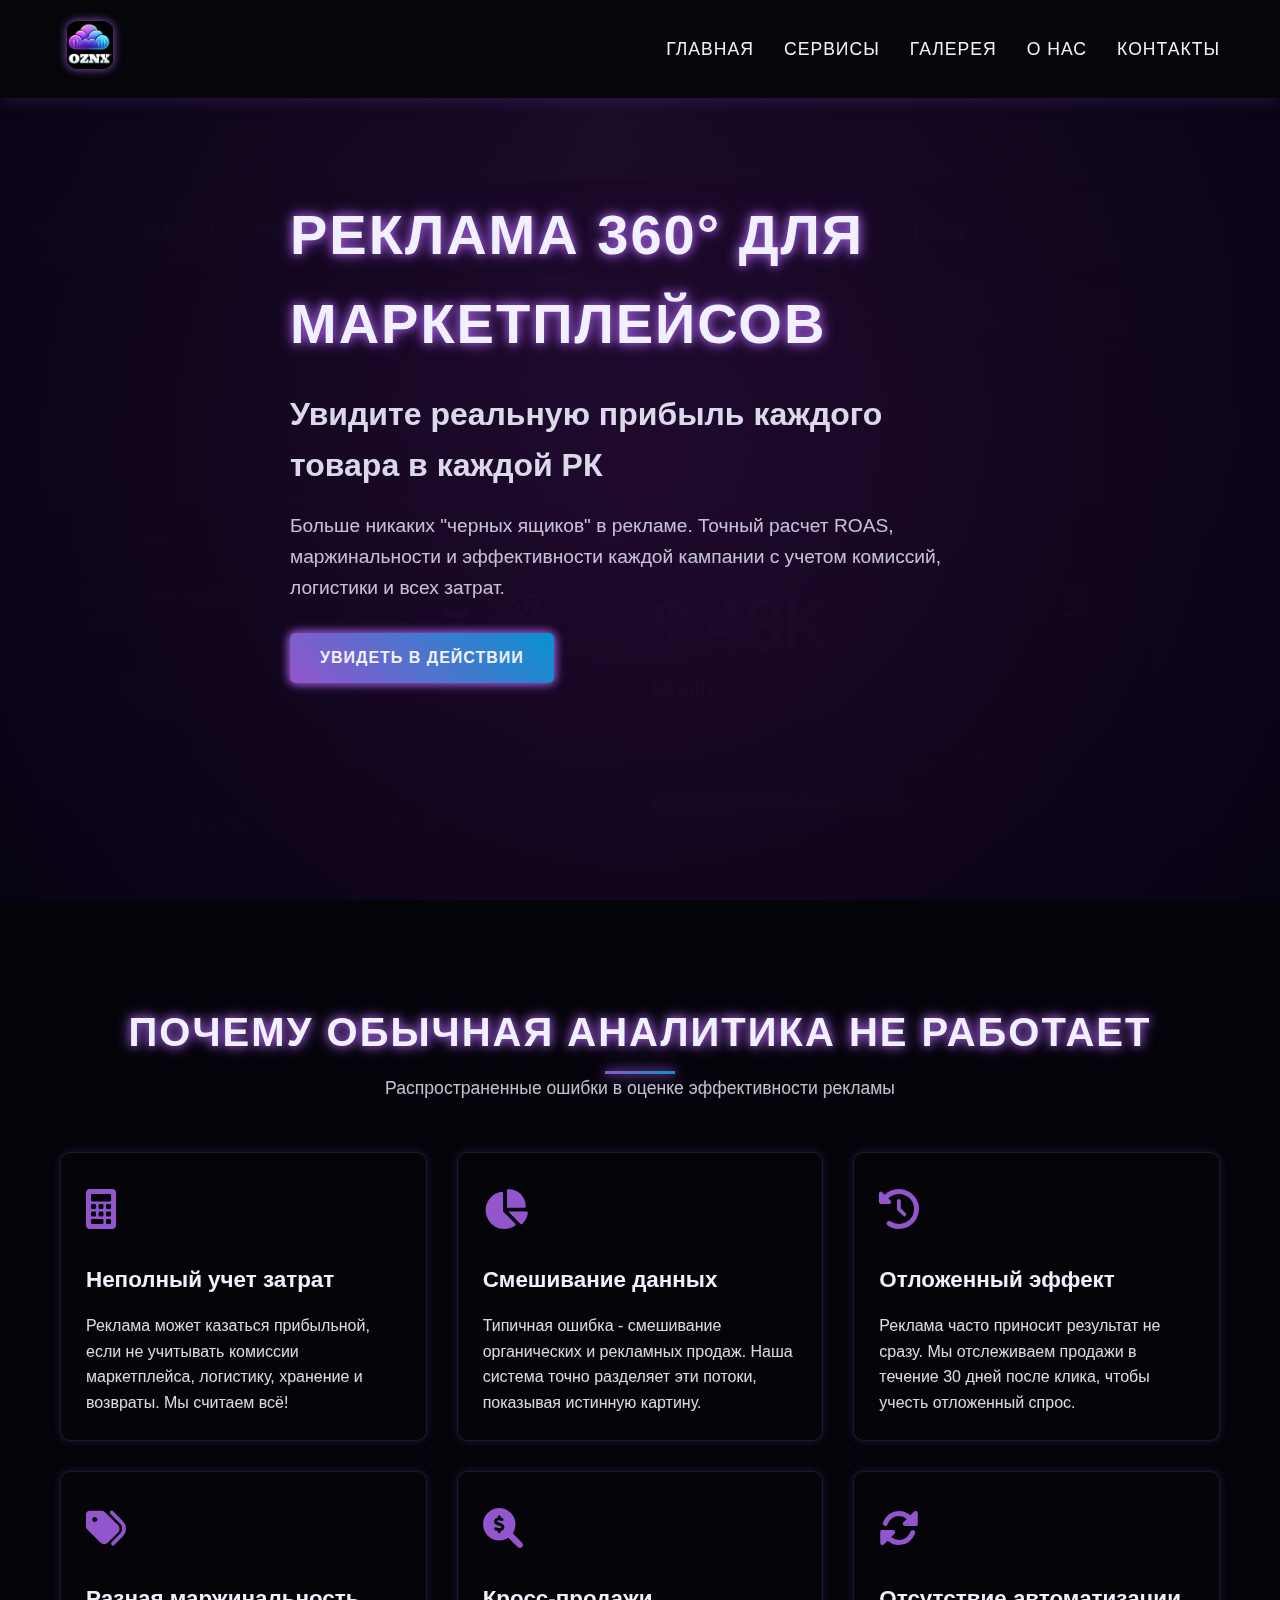
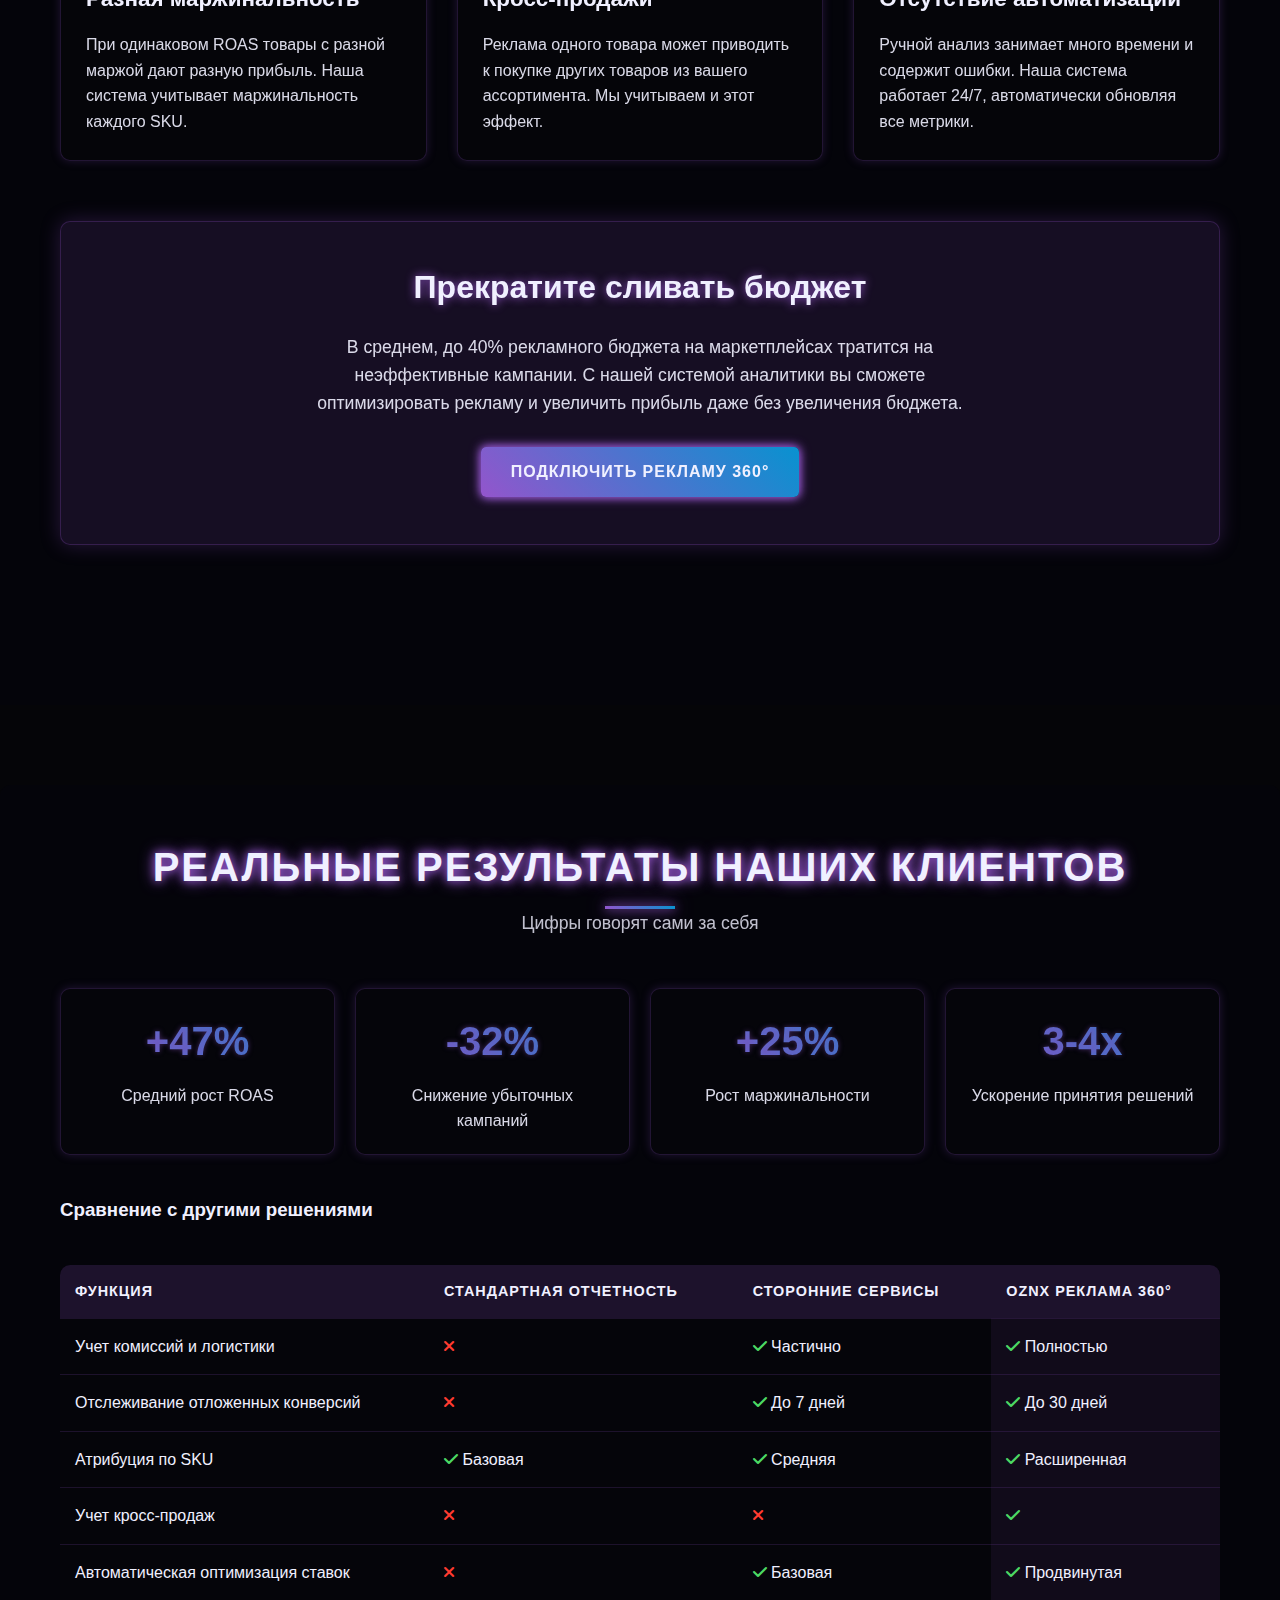
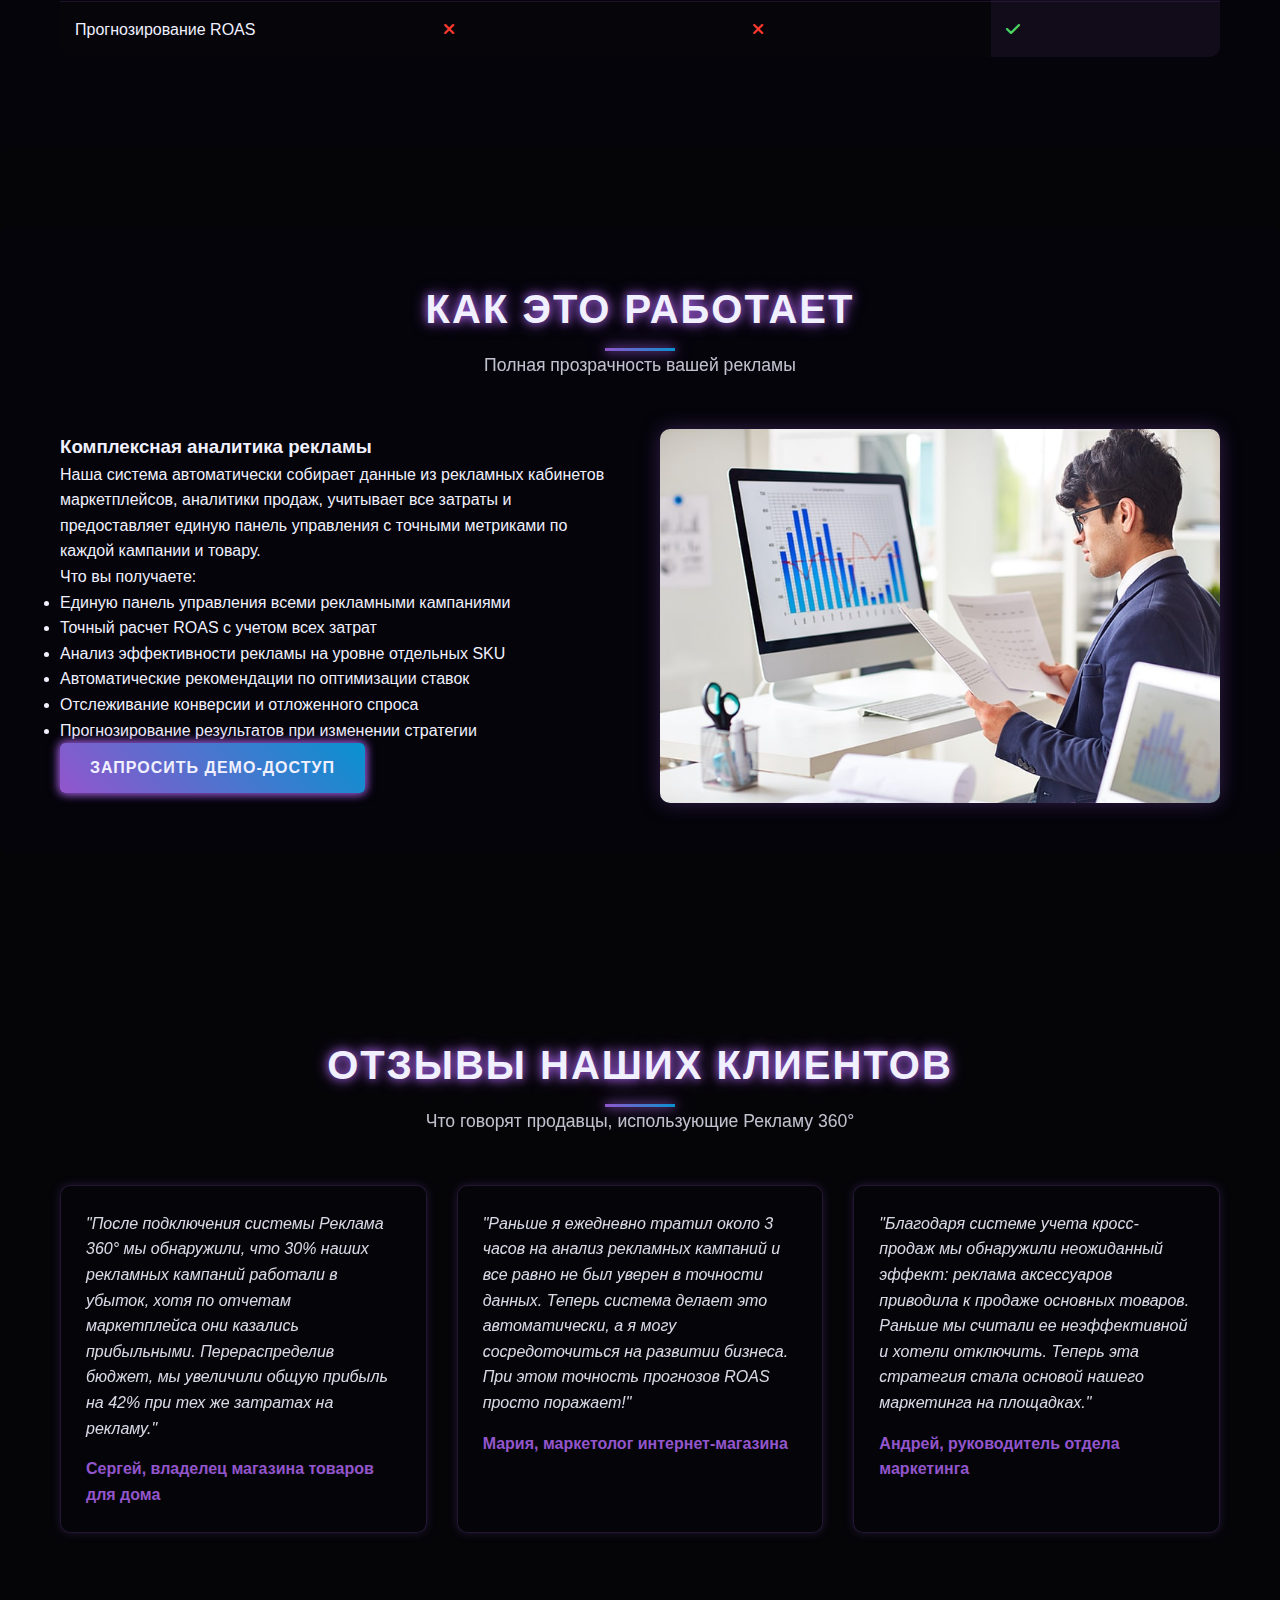
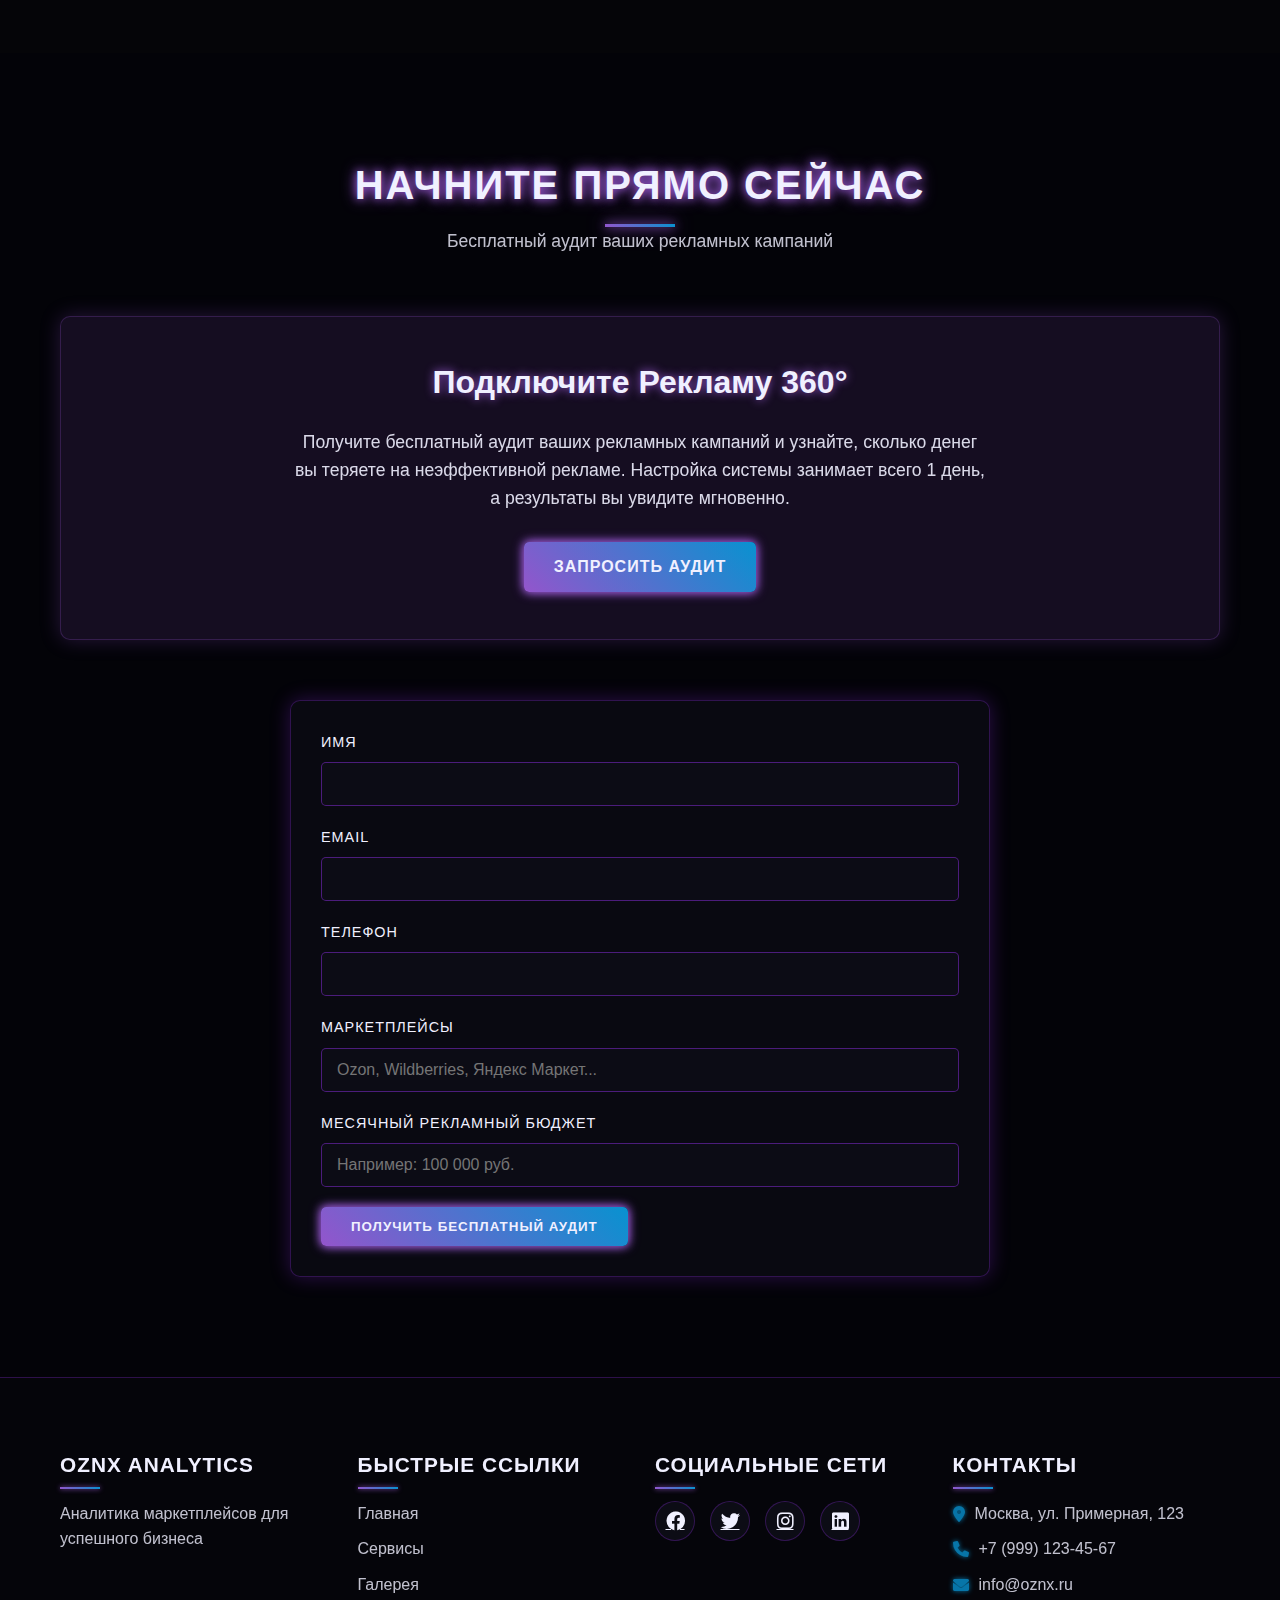
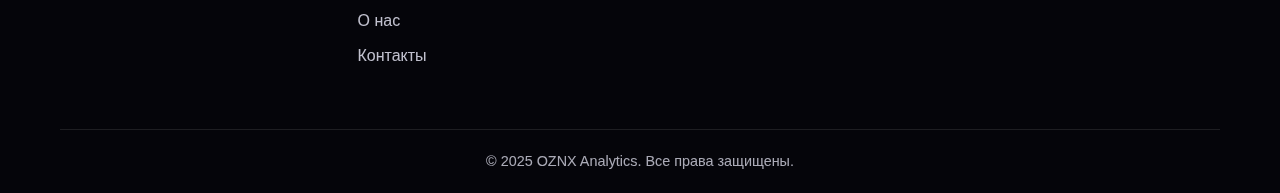
<file: pages/ads_360.html>
<!DOCTYPE html>
<html lang="ru">
<head>
    <meta charset="UTF-8">
    <meta name="viewport" content="width=device-width, initial-scale=1.0">
    <title>OZNX - Реклама 360° для маркетплейсов</title>
    <link rel="stylesheet" href="../styles.css">
    <link rel="stylesheet" href="https://cdnjs.cloudflare.com/ajax/libs/font-awesome/6.0.0-beta3/css/all.min.css">
    <style>
        /* Специфичные стили для страницы рекламы 360° */
        .features-grid {
            display: grid;
            grid-template-columns: repeat(auto-fit, minmax(280px, 1fr));
            gap: 30px;
            margin-top: 50px;
        }
        
        .feature-card {
            background: rgba(5, 5, 10, 0.7);
            border-radius: 10px;
            padding: 25px;
            transition: all 0.3s ease;
            border: 1px solid rgba(125, 71, 179, 0.25);
            box-shadow: 0 0 10px rgba(125, 71, 179, 0.25);
        }
        
        .feature-card:hover {
            transform: translateY(-5px);
            box-shadow: 0 0 15px rgba(125, 71, 179, 0.4);
        }
        
        .feature-icon {
            font-size: 2.5rem;
            margin-bottom: 20px;
            color: var(--neon-purple);
        }
        
        .feature-title {
            font-size: 1.4rem;
            margin-bottom: 15px;
            color: var(--light-text);
        }
        
        .feature-text {
            color: var(--light-text);
            opacity: 0.9;
        }
        
        .demo-section {
            margin-top: 80px;
            background: rgba(5, 5, 10, 0.85);
            padding: 50px 0;
            border-radius: 10px;
        }
        
        .demo-content {
            display: flex;
            align-items: center;
            justify-content: space-between;
            gap: 40px;
            flex-wrap: wrap;
        }
        
        .demo-text {
            flex: 1;
            min-width: 300px;
        }
        
        .demo-image {
            flex: 1;
            min-width: 300px;
            border-radius: 10px;
            overflow: hidden;
            box-shadow: 0 0 20px rgba(125, 71, 179, 0.4);
        }
        
        .demo-image img {
            width: 100%;
            height: auto;
            display: block;
        }
        
        .highlight {
            color: var(--neon-purple);
            font-weight: 600;
        }
        
        .testimonials {
            margin-top: 80px;
        }
        
        .testimonial-card {
            background: rgba(5, 5, 10, 0.7);
            border-radius: 10px;
            padding: 25px;
            margin-bottom: 20px;
            border: 1px solid rgba(125, 71, 179, 0.25);
            box-shadow: 0 0 10px rgba(125, 71, 179, 0.25);
        }
        
        .testimonial-text {
            font-style: italic;
            margin-bottom: 15px;
            color: var(--light-text);
            opacity: 0.9;
        }
        
        .testimonial-author {
            font-weight: 600;
            color: var(--neon-purple);
        }
        
        .cta-box {
            background: rgba(125, 71, 179, 0.15);
            border-radius: 10px;
            padding: 40px;
            margin: 60px 0;
            text-align: center;
            border: 1px solid rgba(125, 71, 179, 0.3);
            box-shadow: 0 0 20px rgba(125, 71, 179, 0.3);
        }
        
        .cta-box h2 {
            margin-bottom: 20px;
            font-size: 2rem;
            color: var(--light-text);
            text-shadow: 0 0 10px var(--neon-purple);
        }
        
        .cta-box p {
            margin-bottom: 30px;
            font-size: 1.1rem;
            color: var(--light-text);
            opacity: 0.9;
            max-width: 700px;
            margin-left: auto;
            margin-right: auto;
        }
        
        .stats-grid {
            display: grid;
            grid-template-columns: repeat(auto-fit, minmax(200px, 1fr));
            gap: 20px;
            margin: 40px 0;
        }
        
        .stat-card {
            background: rgba(5, 5, 10, 0.7);
            border-radius: 10px;
            padding: 20px;
            text-align: center;
            border: 1px solid rgba(125, 71, 179, 0.25);
            box-shadow: 0 0 10px rgba(125, 71, 179, 0.25);
        }
        
        .stat-number {
            font-size: 2.5rem;
            font-weight: 700;
            margin-bottom: 10px;
            background: var(--gradient);
            -webkit-background-clip: text;
            background-clip: text;
            color: transparent;
            text-shadow: 0 0 5px rgba(125, 71, 179, 0.5);
        }
        
        .stat-label {
            color: var(--light-text);
            font-size: 1rem;
            opacity: 0.9;
        }
        
        .comparison-table {
            width: 100%;
            border-collapse: collapse;
            margin: 40px 0;
            background: rgba(5, 5, 10, 0.5);
            border-radius: 10px;
            overflow: hidden;
        }
        
        .comparison-table th,
        .comparison-table td {
            padding: 15px;
            text-align: left;
            border-bottom: 1px solid rgba(125, 71, 179, 0.2);
        }
        
        .comparison-table th {
            background: rgba(125, 71, 179, 0.2);
            color: var(--light-text);
            font-weight: 600;
            text-transform: uppercase;
            font-size: 0.9rem;
            letter-spacing: 1px;
        }
        
        .comparison-table tr:last-child td {
            border-bottom: none;
        }
        
        .yes-icon {
            color: #4CD964;
        }
        
        .no-icon {
            color: #FF3B30;
        }
        
        .platform-column {
            background: rgba(125, 71, 179, 0.1);
        }
    </style>
</head>
<body>
    <!-- Шапка -->
    <header>
        <div class="container">
            <div class="logo">
                <a href="../index.html">
                    <img src="../images/logo.jpg" alt="OZNX Logo">
                </a>
            </div>
            <nav>
                <ul class="menu">
                    <li><a href="../index.html">Главная</a></li>
                    <li><a href="../index.html#services">Сервисы</a></li>
                    <li><a href="../index.html#gallery">Галерея</a></li>
                    <li><a href="../index.html#about">О нас</a></li>
                    <li><a href="../index.html#contact">Контакты</a></li>
                </ul>
            </nav>
            <div class="menu-btn">
                <i class="fas fa-bars"></i>
            </div>
        </div>
    </header>

    <!-- Главный экран -->
    <section class="hero">
        <div class="hero-overlay"></div>
        <div class="container">
            <div class="hero-content">
                <h1>Реклама 360° для маркетплейсов</h1>
                <h2>Увидите реальную прибыль каждого товара в каждой РК</h2>
                <p>Больше никаких "черных ящиков" в рекламе. Точный расчет ROAS, маржинальности и эффективности каждой кампании с учетом комиссий, логистики и всех затрат.</p>
                <a href="#demo" class="btn glow-btn">Увидеть в действии</a>
            </div>
        </div>
    </section>

    <!-- Преимущества -->
    <section class="services">
        <div class="container">
            <div class="section-header">
                <h2>Почему обычная аналитика не работает</h2>
                <p>Распространенные ошибки в оценке эффективности рекламы</p>
            </div>
            
            <div class="features-grid">
                <div class="feature-card">
                    <div class="feature-icon">
                        <i class="fas fa-calculator"></i>
                    </div>
                    <h3 class="feature-title">Неполный учет затрат</h3>
                    <p class="feature-text">Реклама может казаться прибыльной, если не учитывать комиссии маркетплейса, логистику, хранение и возвраты. Мы считаем всё!</p>
                </div>
                
                <div class="feature-card">
                    <div class="feature-icon">
                        <i class="fas fa-chart-pie"></i>
                    </div>
                    <h3 class="feature-title">Смешивание данных</h3>
                    <p class="feature-text">Типичная ошибка - смешивание органических и рекламных продаж. Наша система точно разделяет эти потоки, показывая истинную картину.</p>
                </div>
                
                <div class="feature-card">
                    <div class="feature-icon">
                        <i class="fas fa-history"></i>
                    </div>
                    <h3 class="feature-title">Отложенный эффект</h3>
                    <p class="feature-text">Реклама часто приносит результат не сразу. Мы отслеживаем продажи в течение 30 дней после клика, чтобы учесть отложенный спрос.</p>
                </div>
                
                <div class="feature-card">
                    <div class="feature-icon">
                        <i class="fas fa-tags"></i>
                    </div>
                    <h3 class="feature-title">Разная маржинальность</h3>
                    <p class="feature-text">При одинаковом ROAS товары с разной маржой дают разную прибыль. Наша система учитывает маржинальность каждого SKU.</p>
                </div>
                
                <div class="feature-card">
                    <div class="feature-icon">
                        <i class="fas fa-search-dollar"></i>
                    </div>
                    <h3 class="feature-title">Кросс-продажи</h3>
                    <p class="feature-text">Реклама одного товара может приводить к покупке других товаров из вашего ассортимента. Мы учитываем и этот эффект.</p>
                </div>
                
                <div class="feature-card">
                    <div class="feature-icon">
                        <i class="fas fa-sync-alt"></i>
                    </div>
                    <h3 class="feature-title">Отсутствие автоматизации</h3>
                    <p class="feature-text">Ручной анализ занимает много времени и содержит ошибки. Наша система работает 24/7, автоматически обновляя все метрики.</p>
                </div>
            </div>
            
            <div class="cta-box">
                <h2>Прекратите сливать бюджет</h2>
                <p>В среднем, до 40% рекламного бюджета на маркетплейсах тратится на неэффективные кампании. С нашей системой аналитики вы сможете оптимизировать рекламу и увеличить прибыль даже без увеличения бюджета.</p>
                <a href="#contact" class="btn glow-btn">Подключить Рекламу 360°</a>
            </div>
        </div>
    </section>

    <!-- Результаты -->
    <section class="demo-section">
        <div class="container">
            <div class="section-header">
                <h2>Реальные результаты наших клиентов</h2>
                <p>Цифры говорят сами за себя</p>
            </div>
            
            <div class="stats-grid">
                <div class="stat-card">
                    <div class="stat-number">+47%</div>
                    <div class="stat-label">Средний рост ROAS</div>
                </div>
                
                <div class="stat-card">
                    <div class="stat-number">-32%</div>
                    <div class="stat-label">Снижение убыточных кампаний</div>
                </div>
                
                <div class="stat-card">
                    <div class="stat-number">+25%</div>
                    <div class="stat-label">Рост маржинальности</div>
                </div>
                
                <div class="stat-card">
                    <div class="stat-number">3-4х</div>
                    <div class="stat-label">Ускорение принятия решений</div>
                </div>
            </div>
            
            <div class="comparison-table-container">
                <h3>Сравнение с другими решениями</h3>
                <table class="comparison-table">
                    <thead>
                        <tr>
                            <th>Функция</th>
                            <th>Стандартная отчетность</th>
                            <th>Сторонние сервисы</th>
                            <th class="platform-column">OZNX Реклама 360°</th>
                        </tr>
                    </thead>
                    <tbody>
                        <tr>
                            <td>Учет комиссий и логистики</td>
                            <td><i class="fas fa-times no-icon"></i></td>
                            <td><i class="fas fa-check yes-icon"></i> Частично</td>
                            <td class="platform-column"><i class="fas fa-check yes-icon"></i> Полностью</td>
                        </tr>
                        <tr>
                            <td>Отслеживание отложенных конверсий</td>
                            <td><i class="fas fa-times no-icon"></i></td>
                            <td><i class="fas fa-check yes-icon"></i> До 7 дней</td>
                            <td class="platform-column"><i class="fas fa-check yes-icon"></i> До 30 дней</td>
                        </tr>
                        <tr>
                            <td>Атрибуция по SKU</td>
                            <td><i class="fas fa-check yes-icon"></i> Базовая</td>
                            <td><i class="fas fa-check yes-icon"></i> Средняя</td>
                            <td class="platform-column"><i class="fas fa-check yes-icon"></i> Расширенная</td>
                        </tr>
                        <tr>
                            <td>Учет кросс-продаж</td>
                            <td><i class="fas fa-times no-icon"></i></td>
                            <td><i class="fas fa-times no-icon"></i></td>
                            <td class="platform-column"><i class="fas fa-check yes-icon"></i></td>
                        </tr>
                        <tr>
                            <td>Автоматическая оптимизация ставок</td>
                            <td><i class="fas fa-times no-icon"></i></td>
                            <td><i class="fas fa-check yes-icon"></i> Базовая</td>
                            <td class="platform-column"><i class="fas fa-check yes-icon"></i> Продвинутая</td>
                        </tr>
                        <tr>
                            <td>Прогнозирование ROAS</td>
                            <td><i class="fas fa-times no-icon"></i></td>
                            <td><i class="fas fa-times no-icon"></i></td>
                            <td class="platform-column"><i class="fas fa-check yes-icon"></i></td>
                        </tr>
                    </tbody>
                </table>
            </div>
        </div>
    </section>

    <!-- Демонстрация -->
    <section id="demo" class="demo-section">
        <div class="container">
            <div class="section-header">
                <h2>Как это работает</h2>
                <p>Полная прозрачность вашей рекламы</p>
            </div>
            
            <div class="demo-content">
                <div class="demo-text">
                    <h3>Комплексная аналитика рекламы</h3>
                    <p>Наша система автоматически собирает данные из рекламных кабинетов маркетплейсов, аналитики продаж, учитывает все затраты и предоставляет единую панель управления с точными метриками по каждой кампании и товару.</p>
                    <p>Что вы получаете:</p>
                    <ul>
                        <li>Единую панель управления всеми рекламными кампаниями</li>
                        <li>Точный расчет ROAS с учетом всех затрат</li>
                        <li>Анализ эффективности рекламы на уровне отдельных SKU</li>
                        <li>Автоматические рекомендации по оптимизации ставок</li>
                        <li>Отслеживание конверсии и отложенного спроса</li>
                        <li>Прогнозирование результатов при изменении стратегии</li>
                    </ul>
                    <a href="#" class="btn glow-btn">Запросить демо-доступ</a>
                </div>
                <div class="demo-image">
                    <img src="../images/analytics2.jpg" alt="Демонстрация Рекламы 360°">
                </div>
            </div>
        </div>
    </section>

    <!-- Отзывы клиентов -->
    <section class="testimonials">
        <div class="container">
            <div class="section-header">
                <h2>Отзывы наших клиентов</h2>
                <p>Что говорят продавцы, использующие Рекламу 360°</p>
            </div>
            
            <div class="features-grid">
                <div class="testimonial-card">
                    <p class="testimonial-text">"После подключения системы Реклама 360° мы обнаружили, что 30% наших рекламных кампаний работали в убыток, хотя по отчетам маркетплейса они казались прибыльными. Перераспределив бюджет, мы увеличили общую прибыль на 42% при тех же затратах на рекламу."</p>
                    <p class="testimonial-author">Сергей, владелец магазина товаров для дома</p>
                </div>
                
                <div class="testimonial-card">
                    <p class="testimonial-text">"Раньше я ежедневно тратил около 3 часов на анализ рекламных кампаний и все равно не был уверен в точности данных. Теперь система делает это автоматически, а я могу сосредоточиться на развитии бизнеса. При этом точность прогнозов ROAS просто поражает!"</p>
                    <p class="testimonial-author">Мария, маркетолог интернет-магазина</p>
                </div>
                
                <div class="testimonial-card">
                    <p class="testimonial-text">"Благодаря системе учета кросс-продаж мы обнаружили неожиданный эффект: реклама аксессуаров приводила к продаже основных товаров. Раньше мы считали ее неэффективной и хотели отключить. Теперь эта стратегия стала основой нашего маркетинга на площадках."</p>
                    <p class="testimonial-author">Андрей, руководитель отдела маркетинга</p>
                </div>
            </div>
        </div>
    </section>

    <!-- Призыв к действию -->
    <section id="contact" class="contact">
        <div class="container">
            <div class="section-header">
                <h2>Начните прямо сейчас</h2>
                <p>Бесплатный аудит ваших рекламных кампаний</p>
            </div>
            
            <div class="cta-box">
                <h2>Подключите Рекламу 360°</h2>
                <p>Получите бесплатный аудит ваших рекламных кампаний и узнайте, сколько денег вы теряете на неэффективной рекламе. Настройка системы занимает всего 1 день, а результаты вы увидите мгновенно.</p>
                <a href="#" class="btn glow-btn">Запросить аудит</a>
            </div>
            
            <div class="contact-form neon-form">
                <form>
                    <div class="form-group">
                        <label for="name">Имя</label>
                        <input type="text" id="name" name="name" required>
                    </div>
                    <div class="form-group">
                        <label for="email">Email</label>
                        <input type="email" id="email" name="email" required>
                    </div>
                    <div class="form-group">
                        <label for="phone">Телефон</label>
                        <input type="tel" id="phone" name="phone" required>
                    </div>
                    <div class="form-group">
                        <label for="marketplace">Маркетплейсы</label>
                        <input type="text" id="marketplace" name="marketplace" placeholder="Ozon, Wildberries, Яндекс Маркет..." required>
                    </div>
                    <div class="form-group">
                        <label for="ad_budget">Месячный рекламный бюджет</label>
                        <input type="text" id="ad_budget" name="ad_budget" placeholder="Например: 100 000 руб." required>
                    </div>
                    <button type="submit" class="btn glow-btn">Получить бесплатный аудит</button>
                </form>
            </div>
        </div>
    </section>

    <!-- Футер -->
    <footer>
        <div class="container">
            <div class="footer-content">
                <div class="footer-about">
                    <h3>OZNX Analytics</h3>
                    <p>Аналитика маркетплейсов для успешного бизнеса</p>
                </div>
                <div class="footer-links">
                    <h3>Быстрые ссылки</h3>
                    <ul>
                        <li><a href="../index.html">Главная</a></li>
                        <li><a href="../index.html#services">Сервисы</a></li>
                        <li><a href="../index.html#gallery">Галерея</a></li>
                        <li><a href="../index.html#about">О нас</a></li>
                        <li><a href="../index.html#contact">Контакты</a></li>
                    </ul>
                </div>
                <div class="footer-social">
                    <h3>Социальные сети</h3>
                    <div class="social-icons">
                        <a href="#" class="neon-icon"><i class="fab fa-facebook"></i></a>
                        <a href="#" class="neon-icon"><i class="fab fa-twitter"></i></a>
                        <a href="#" class="neon-icon"><i class="fab fa-instagram"></i></a>
                        <a href="#" class="neon-icon"><i class="fab fa-linkedin"></i></a>
                    </div>
                </div>
                <div class="footer-contact">
                    <h3>Контакты</h3>
                    <p><i class="fas fa-map-marker-alt"></i> Москва, ул. Примерная, 123</p>
                    <p><i class="fas fa-phone"></i> +7 (999) 123-45-67</p>
                    <p><i class="fas fa-envelope"></i> info@oznx.ru</p>
                </div>
            </div>
            <div class="footer-bottom">
                <p>&copy; 2025 OZNX Analytics. Все права защищены.</p>
            </div>
        </div>
    </footer>

    <script src="../script.js"></script>
</body>
</html>
</file>
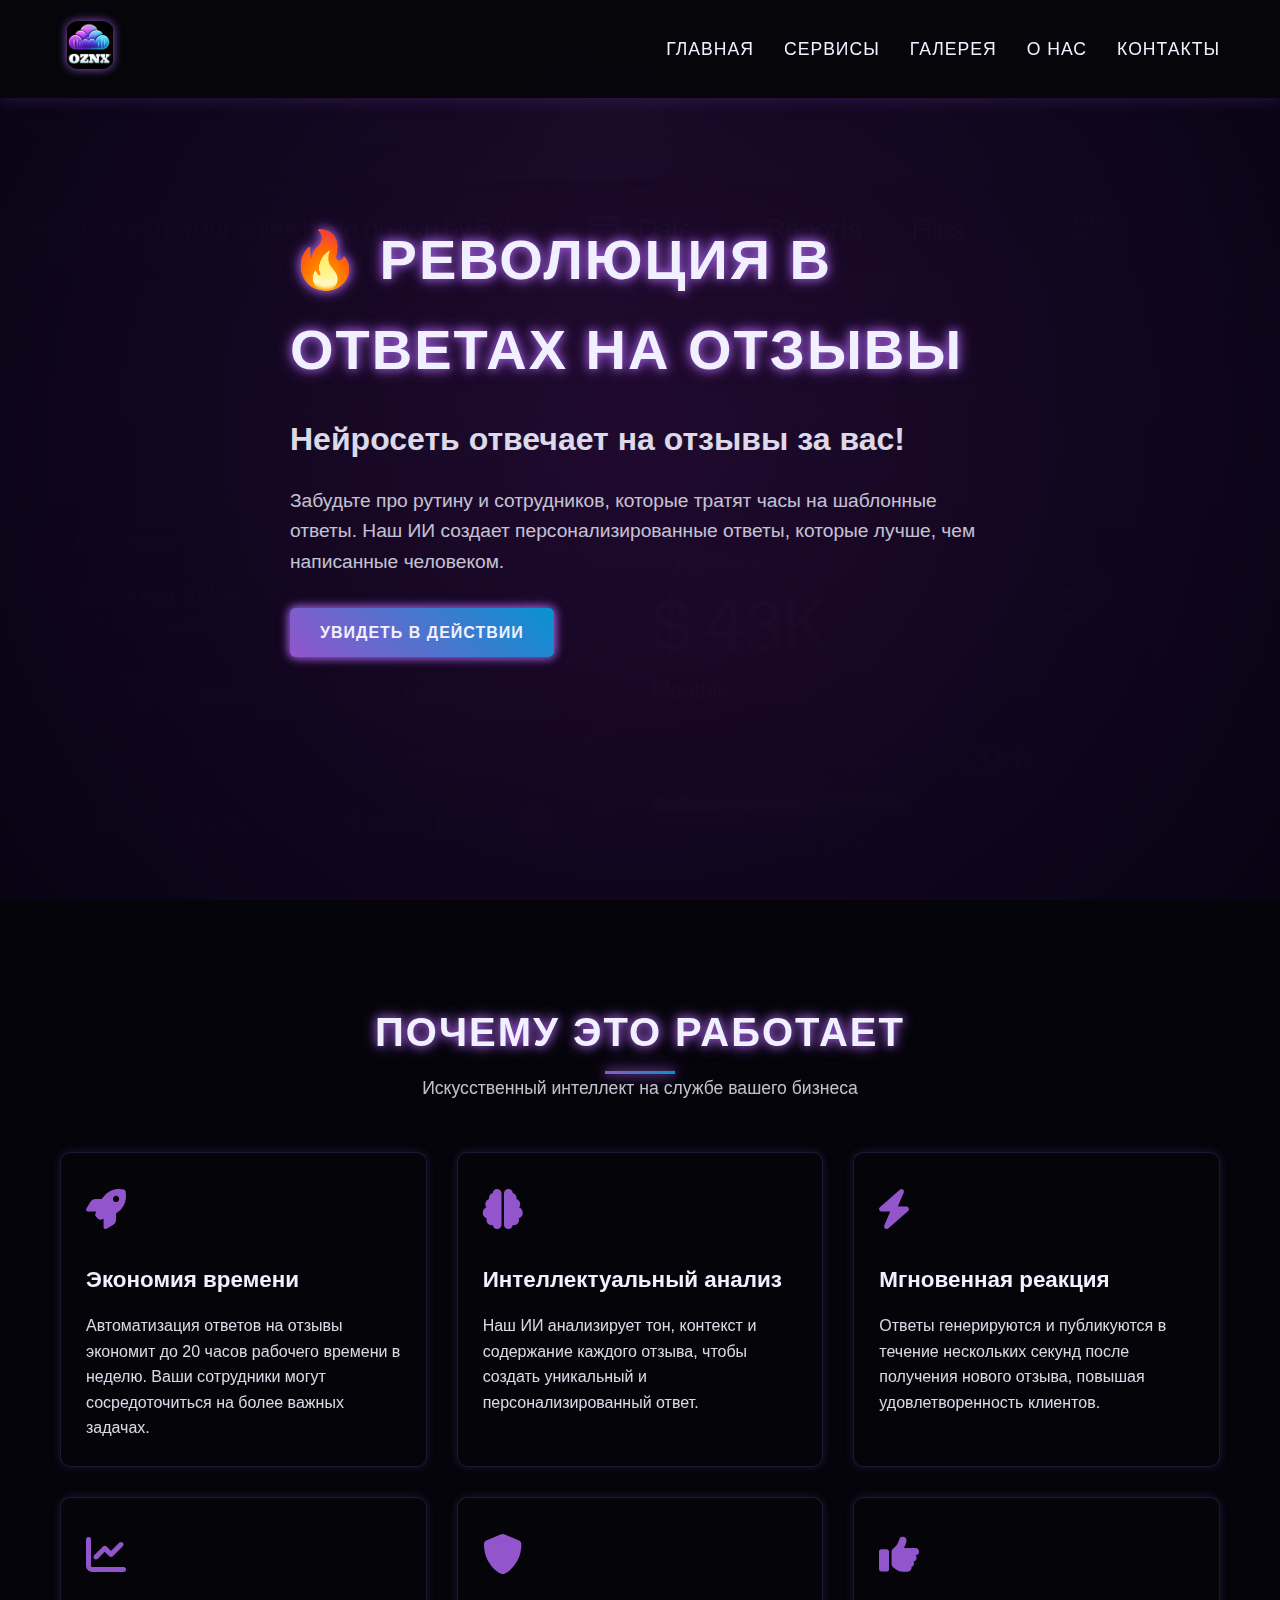
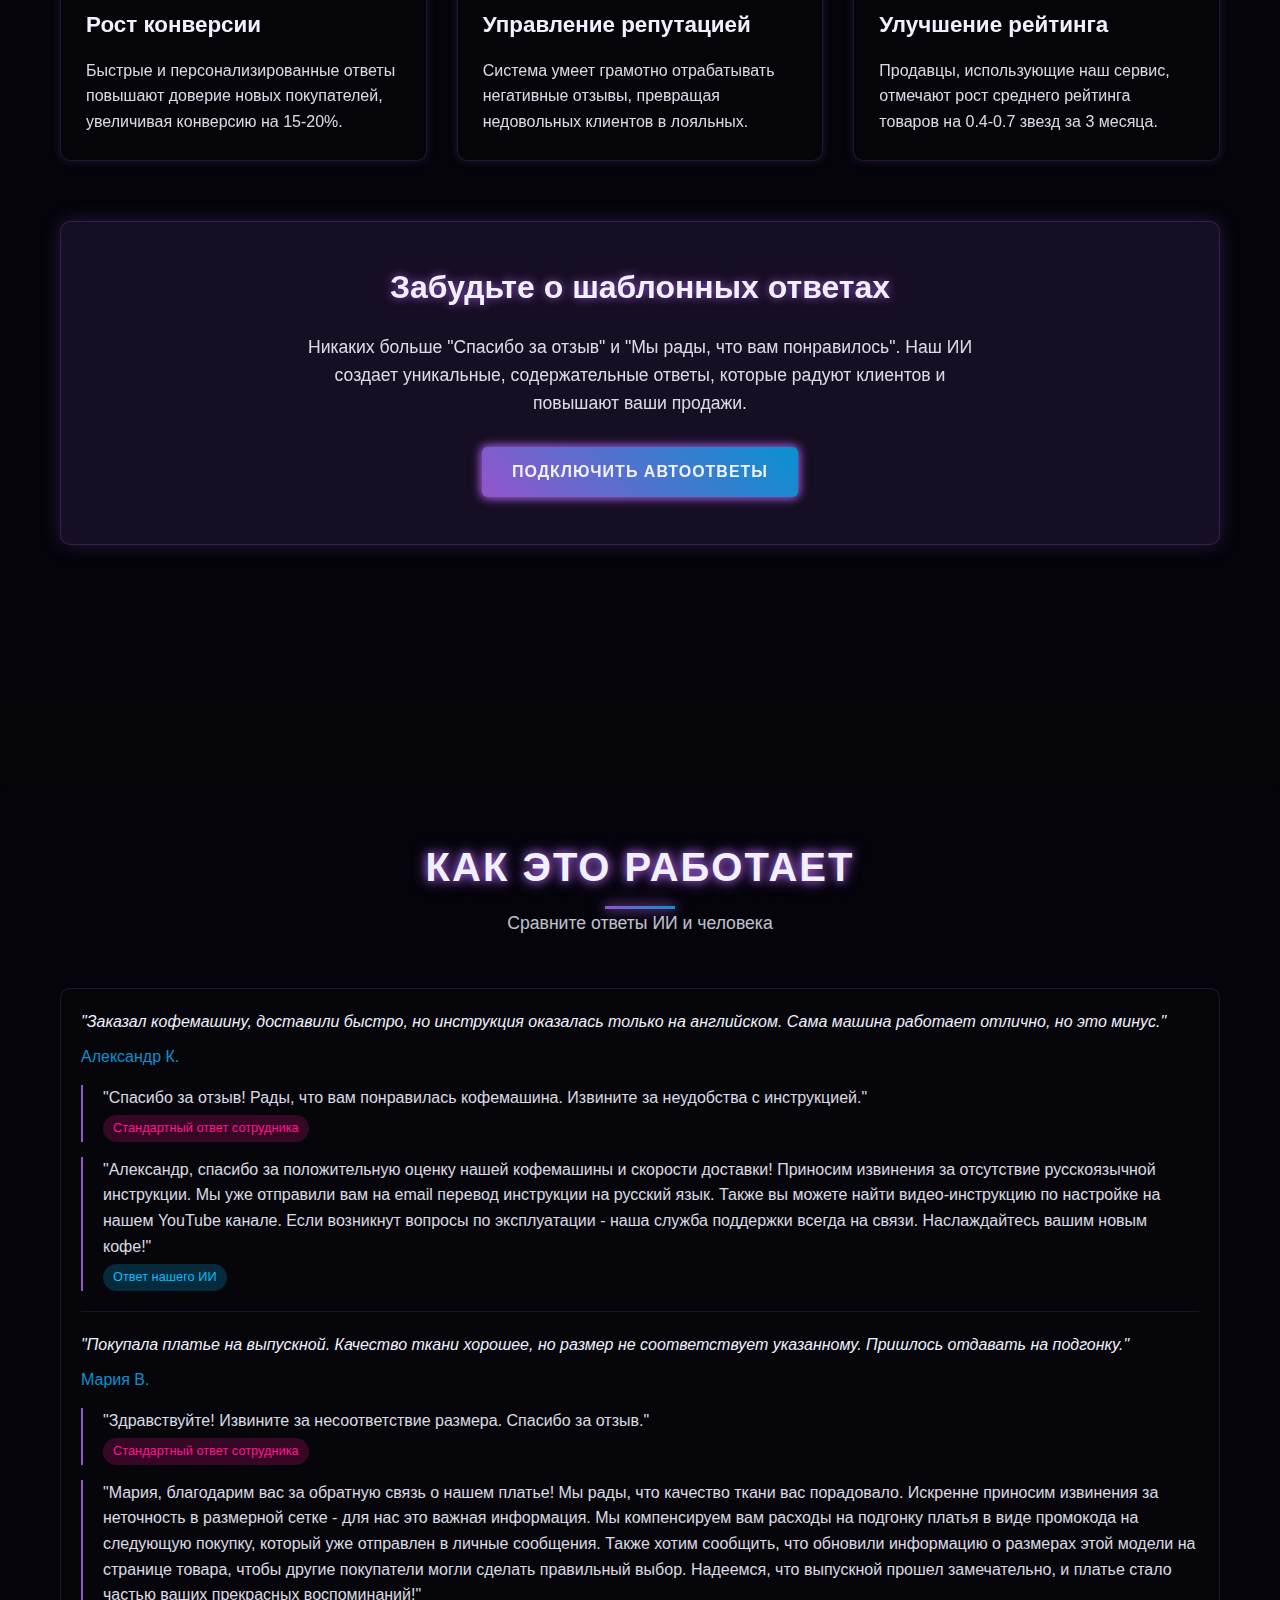
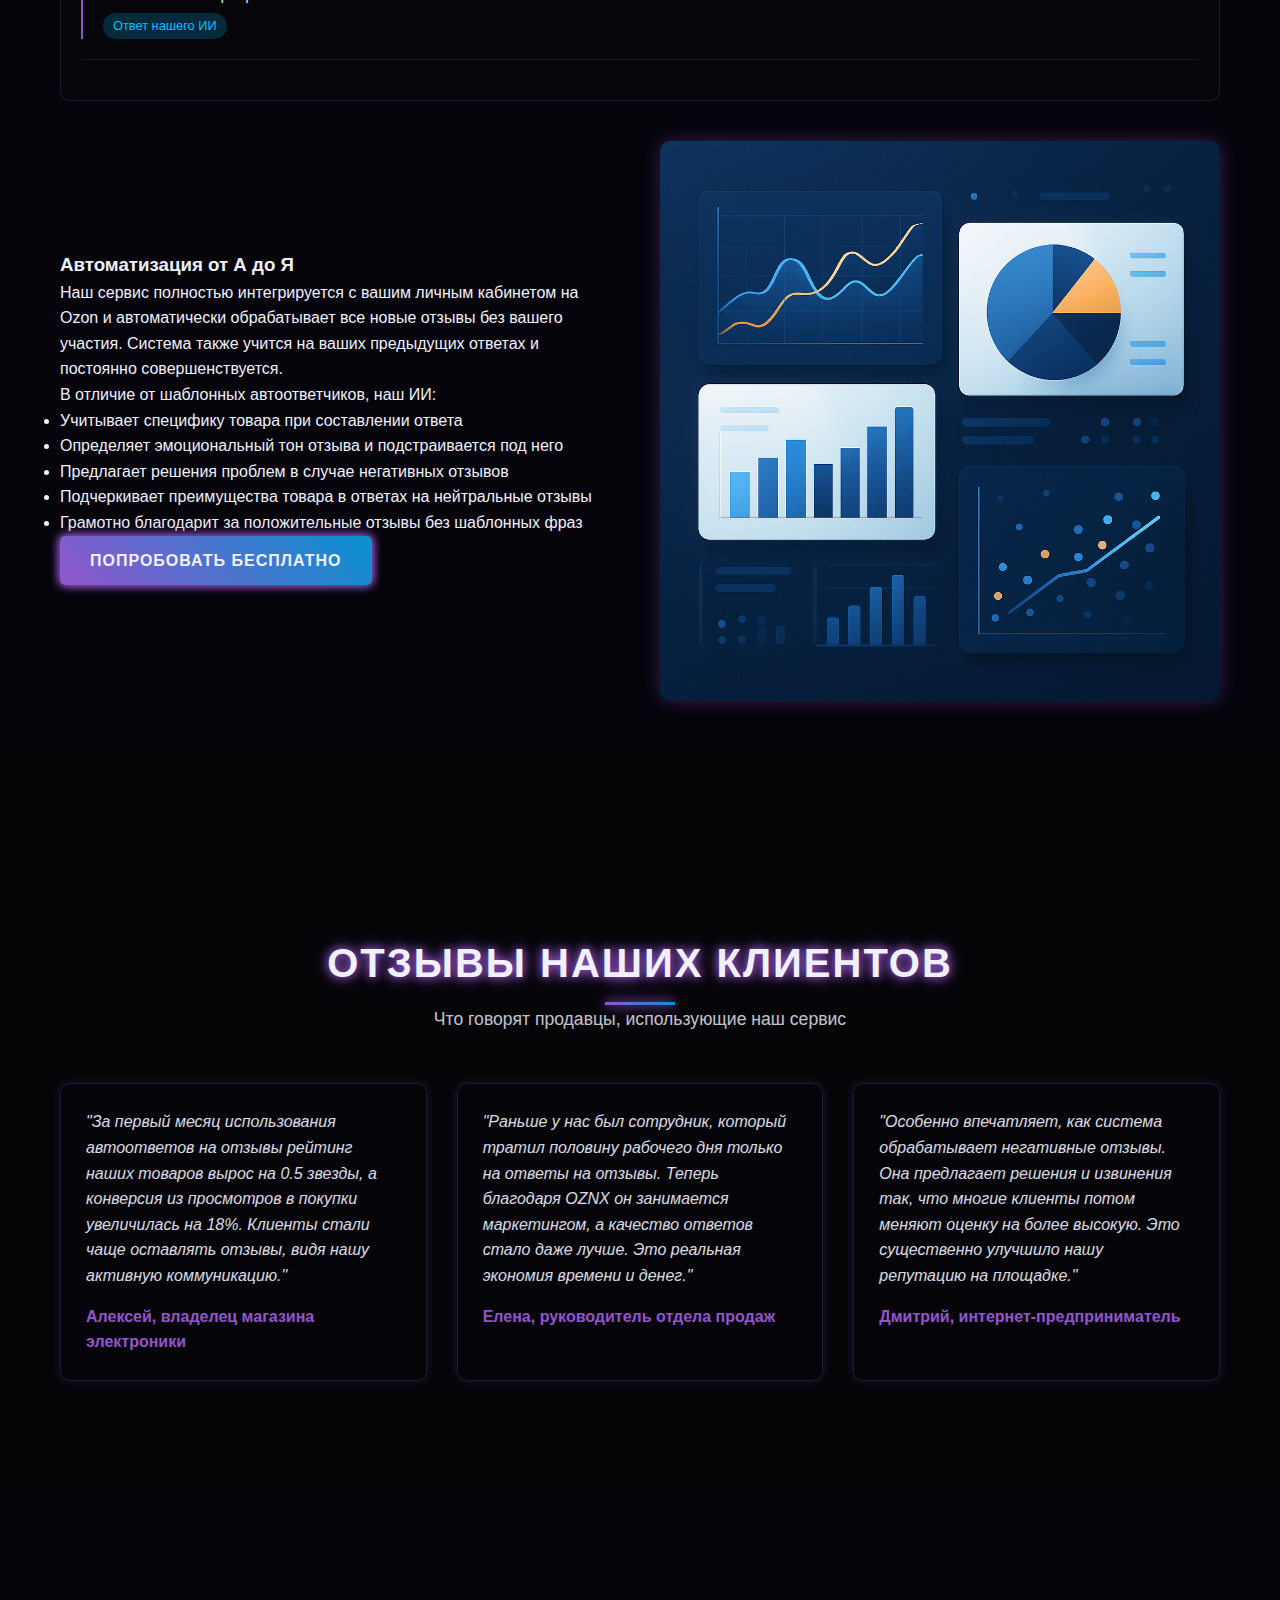
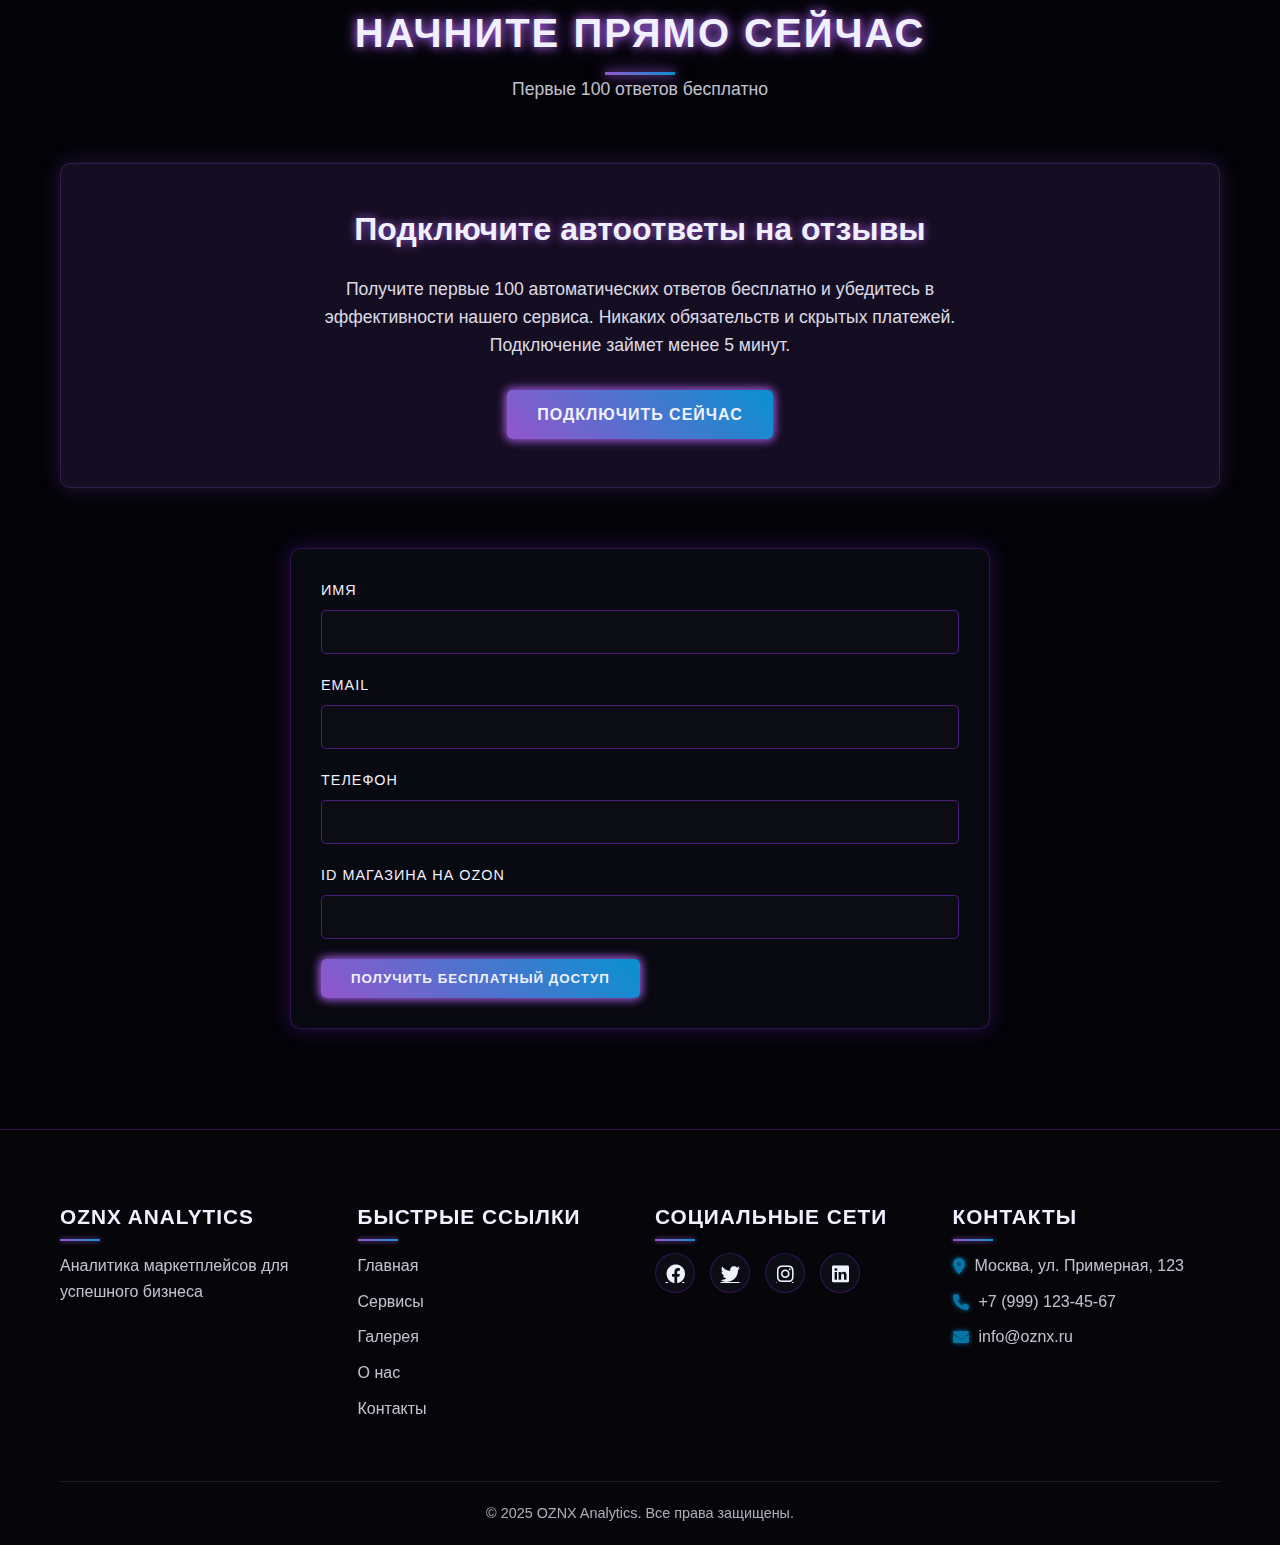
<file: pages/auto_replies.html>
<!DOCTYPE html>
<html lang="ru">
<head>
    <meta charset="UTF-8">
    <meta name="viewport" content="width=device-width, initial-scale=1.0">
    <title>OZNX - Автоответы на отзывы</title>
    <link rel="stylesheet" href="../styles.css">
    <link rel="stylesheet" href="https://cdnjs.cloudflare.com/ajax/libs/font-awesome/6.0.0-beta3/css/all.min.css">
    <style>
        /* Специфичные стили для страницы автоответов */
        .features-grid {
            display: grid;
            grid-template-columns: repeat(auto-fit, minmax(280px, 1fr));
            gap: 30px;
            margin-top: 50px;
        }
        
        .feature-card {
            background: rgba(5, 5, 10, 0.7);
            border-radius: 10px;
            padding: 25px;
            transition: all 0.3s ease;
            border: 1px solid rgba(125, 71, 179, 0.25);
            box-shadow: 0 0 10px rgba(125, 71, 179, 0.25);
        }
        
        .feature-card:hover {
            transform: translateY(-5px);
            box-shadow: 0 0 15px rgba(125, 71, 179, 0.4);
        }
        
        .feature-icon {
            font-size: 2.5rem;
            margin-bottom: 20px;
            color: var(--neon-purple);
        }
        
        .feature-title {
            font-size: 1.4rem;
            margin-bottom: 15px;
            color: var(--light-text);
        }
        
        .feature-text {
            color: var(--light-text);
            opacity: 0.9;
        }
        
        .demo-section {
            margin-top: 80px;
            background: rgba(5, 5, 10, 0.85);
            padding: 50px 0;
            border-radius: 10px;
        }
        
        .demo-content {
            display: flex;
            align-items: center;
            justify-content: space-between;
            gap: 40px;
            flex-wrap: wrap;
        }
        
        .demo-text {
            flex: 1;
            min-width: 300px;
        }
        
        .demo-image {
            flex: 1;
            min-width: 300px;
            border-radius: 10px;
            overflow: hidden;
            box-shadow: 0 0 20px rgba(125, 71, 179, 0.4);
        }
        
        .demo-image img {
            width: 100%;
            height: auto;
            display: block;
        }
        
        .highlight {
            color: var(--neon-purple);
            font-weight: 600;
        }
        
        .testimonials {
            margin-top: 80px;
        }
        
        .testimonial-card {
            background: rgba(5, 5, 10, 0.7);
            border-radius: 10px;
            padding: 25px;
            margin-bottom: 20px;
            border: 1px solid rgba(125, 71, 179, 0.25);
            box-shadow: 0 0 10px rgba(125, 71, 179, 0.25);
        }
        
        .testimonial-text {
            font-style: italic;
            margin-bottom: 15px;
            color: var(--light-text);
            opacity: 0.9;
        }
        
        .testimonial-author {
            font-weight: 600;
            color: var(--neon-purple);
        }
        
        .cta-box {
            background: rgba(125, 71, 179, 0.15);
            border-radius: 10px;
            padding: 40px;
            margin: 60px 0;
            text-align: center;
            border: 1px solid rgba(125, 71, 179, 0.3);
            box-shadow: 0 0 20px rgba(125, 71, 179, 0.3);
        }
        
        .cta-box h2 {
            margin-bottom: 20px;
            font-size: 2rem;
            color: var(--light-text);
            text-shadow: 0 0 10px var(--neon-purple);
        }
        
        .cta-box p {
            margin-bottom: 30px;
            font-size: 1.1rem;
            color: var(--light-text);
            opacity: 0.9;
            max-width: 700px;
            margin-left: auto;
            margin-right: auto;
        }
        
        .review-example {
            background: rgba(5, 5, 10, 0.7);
            border-radius: 10px;
            padding: 20px;
            margin: 40px 0;
            border: 1px solid rgba(125, 71, 179, 0.25);
        }
        
        .review {
            margin-bottom: 20px;
            padding-bottom: 20px;
            border-bottom: 1px solid rgba(125, 71, 179, 0.2);
        }
        
        .review-text {
            font-style: italic;
            margin-bottom: 10px;
            color: var(--light-text);
        }
        
        .reviewer {
            color: var(--neon-blue);
            font-weight: 500;
        }
        
        .response {
            margin-top: 15px;
            padding-left: 20px;
            border-left: 2px solid var(--neon-purple);
        }
        
        .response-text {
            color: var(--light-text);
            opacity: 0.9;
        }
        
        .response-meta {
            margin-top: 5px;
            display: flex;
            align-items: center;
            gap: 10px;
        }
        
        .response-type {
            background-color: rgba(125, 71, 179, 0.3);
            padding: 3px 10px;
            border-radius: 20px;
            font-size: 0.8rem;
            color: var(--light-text);
        }
        
        .ai-badge {
            background-color: rgba(0, 191, 255, 0.2);
            color: var(--secondary-color);
        }
        
        .human-badge {
            background-color: rgba(255, 20, 147, 0.2);
            color: var(--accent-color);
        }
    </style>
</head>
<body>
    <!-- Шапка -->
    <header>
        <div class="container">
            <div class="logo">
                <a href="../index.html">
                    <img src="../images/logo.jpg" alt="OZNX Logo">
                </a>
            </div>
            <nav>
                <ul class="menu">
                    <li><a href="../index.html">Главная</a></li>
                    <li><a href="../index.html#services">Сервисы</a></li>
                    <li><a href="../index.html#gallery">Галерея</a></li>
                    <li><a href="../index.html#about">О нас</a></li>
                    <li><a href="../index.html#contact">Контакты</a></li>
                </ul>
            </nav>
            <div class="menu-btn">
                <i class="fas fa-bars"></i>
            </div>
        </div>
    </header>

    <!-- Главный экран -->
    <section class="hero">
        <div class="hero-overlay"></div>
        <div class="container">
            <div class="hero-content">
                <h1>🔥 Революция в ответах на отзывы</h1>
                <h2>Нейросеть отвечает на отзывы за вас!</h2>
                <p>Забудьте про рутину и сотрудников, которые тратят часы на шаблонные ответы. Наш ИИ создает персонализированные ответы, которые лучше, чем написанные человеком.</p>
                <a href="#demo" class="btn glow-btn">Увидеть в действии</a>
            </div>
        </div>
    </section>

    <!-- Преимущества -->
    <section class="services">
        <div class="container">
            <div class="section-header">
                <h2>Почему это работает</h2>
                <p>Искусственный интеллект на службе вашего бизнеса</p>
            </div>
            
            <div class="features-grid">
                <div class="feature-card">
                    <div class="feature-icon">
                        <i class="fas fa-rocket"></i>
                    </div>
                    <h3 class="feature-title">Экономия времени</h3>
                    <p class="feature-text">Автоматизация ответов на отзывы экономит до 20 часов рабочего времени в неделю. Ваши сотрудники могут сосредоточиться на более важных задачах.</p>
                </div>
                
                <div class="feature-card">
                    <div class="feature-icon">
                        <i class="fas fa-brain"></i>
                    </div>
                    <h3 class="feature-title">Интеллектуальный анализ</h3>
                    <p class="feature-text">Наш ИИ анализирует тон, контекст и содержание каждого отзыва, чтобы создать уникальный и персонализированный ответ.</p>
                </div>
                
                <div class="feature-card">
                    <div class="feature-icon">
                        <i class="fas fa-bolt"></i>
                    </div>
                    <h3 class="feature-title">Мгновенная реакция</h3>
                    <p class="feature-text">Ответы генерируются и публикуются в течение нескольких секунд после получения нового отзыва, повышая удовлетворенность клиентов.</p>
                </div>
                
                <div class="feature-card">
                    <div class="feature-icon">
                        <i class="fas fa-chart-line"></i>
                    </div>
                    <h3 class="feature-title">Рост конверсии</h3>
                    <p class="feature-text">Быстрые и персонализированные ответы повышают доверие новых покупателей, увеличивая конверсию на 15-20%.</p>
                </div>
                
                <div class="feature-card">
                    <div class="feature-icon">
                        <i class="fas fa-shield-alt"></i>
                    </div>
                    <h3 class="feature-title">Управление репутацией</h3>
                    <p class="feature-text">Система умеет грамотно отрабатывать негативные отзывы, превращая недовольных клиентов в лояльных.</p>
                </div>
                
                <div class="feature-card">
                    <div class="feature-icon">
                        <i class="fas fa-thumbs-up"></i>
                    </div>
                    <h3 class="feature-title">Улучшение рейтинга</h3>
                    <p class="feature-text">Продавцы, использующие наш сервис, отмечают рост среднего рейтинга товаров на 0.4-0.7 звезд за 3 месяца.</p>
                </div>
            </div>
            
            <div class="cta-box">
                <h2>Забудьте о шаблонных ответах</h2>
                <p>Никаких больше "Спасибо за отзыв" и "Мы рады, что вам понравилось". Наш ИИ создает уникальные, содержательные ответы, которые радуют клиентов и повышают ваши продажи.</p>
                <a href="#contact" class="btn glow-btn">Подключить автоответы</a>
            </div>
        </div>
    </section>

    <!-- Демонстрация -->
    <section id="demo" class="demo-section">
        <div class="container">
            <div class="section-header">
                <h2>Как это работает</h2>
                <p>Сравните ответы ИИ и человека</p>
            </div>
            
            <div class="review-example">
                <div class="review">
                    <p class="review-text">"Заказал кофемашину, доставили быстро, но инструкция оказалась только на английском. Сама машина работает отлично, но это минус."</p>
                    <p class="reviewer">Александр К.</p>
                    
                    <div class="response">
                        <p class="response-text">"Спасибо за отзыв! Рады, что вам понравилась кофемашина. Извините за неудобства с инструкцией."</p>
                        <div class="response-meta">
                            <span class="response-type human-badge">Стандартный ответ сотрудника</span>
                        </div>
                    </div>
                    
                    <div class="response">
                        <p class="response-text">"Александр, спасибо за положительную оценку нашей кофемашины и скорости доставки! Приносим извинения за отсутствие русскоязычной инструкции. Мы уже отправили вам на email перевод инструкции на русский язык. Также вы можете найти видео-инструкцию по настройке на нашем YouTube канале. Если возникнут вопросы по эксплуатации - наша служба поддержки всегда на связи. Наслаждайтесь вашим новым кофе!"</p>
                        <div class="response-meta">
                            <span class="response-type ai-badge">Ответ нашего ИИ</span>
                        </div>
                    </div>
                </div>
                
                <div class="review">
                    <p class="review-text">"Покупала платье на выпускной. Качество ткани хорошее, но размер не соответствует указанному. Пришлось отдавать на подгонку."</p>
                    <p class="reviewer">Мария В.</p>
                    
                    <div class="response">
                        <p class="response-text">"Здравствуйте! Извините за несоответствие размера. Спасибо за отзыв."</p>
                        <div class="response-meta">
                            <span class="response-type human-badge">Стандартный ответ сотрудника</span>
                        </div>
                    </div>
                    
                    <div class="response">
                        <p class="response-text">"Мария, благодарим вас за обратную связь о нашем платье! Мы рады, что качество ткани вас порадовало. Искренне приносим извинения за неточность в размерной сетке - для нас это важная информация. Мы компенсируем вам расходы на подгонку платья в виде промокода на следующую покупку, который уже отправлен в личные сообщения. Также хотим сообщить, что обновили информацию о размерах этой модели на странице товара, чтобы другие покупатели могли сделать правильный выбор. Надеемся, что выпускной прошел замечательно, и платье стало частью ваших прекрасных воспоминаний!"</p>
                        <div class="response-meta">
                            <span class="response-type ai-badge">Ответ нашего ИИ</span>
                        </div>
                    </div>
                </div>
            </div>
            
            <div class="demo-content">
                <div class="demo-text">
                    <h3>Автоматизация от А до Я</h3>
                    <p>Наш сервис полностью интегрируется с вашим личным кабинетом на Ozon и автоматически обрабатывает все новые отзывы без вашего участия. Система также учится на ваших предыдущих ответах и постоянно совершенствуется.</p>
                    <p>В отличие от шаблонных автоответчиков, наш ИИ:</p>
                    <ul>
                        <li>Учитывает специфику товара при составлении ответа</li>
                        <li>Определяет эмоциональный тон отзыва и подстраивается под него</li>
                        <li>Предлагает решения проблем в случае негативных отзывов</li>
                        <li>Подчеркивает преимущества товара в ответах на нейтральные отзывы</li>
                        <li>Грамотно благодарит за положительные отзывы без шаблонных фраз</li>
                    </ul>
                    <a href="#" class="btn glow-btn">Попробовать бесплатно</a>
                </div>
                <div class="demo-image">
                    <img src="../images/analytics1.jpg" alt="Демонстрация автоответов">
                </div>
            </div>
        </div>
    </section>

    <!-- Отзывы клиентов -->
    <section class="testimonials">
        <div class="container">
            <div class="section-header">
                <h2>Отзывы наших клиентов</h2>
                <p>Что говорят продавцы, использующие наш сервис</p>
            </div>
            
            <div class="features-grid">
                <div class="testimonial-card">
                    <p class="testimonial-text">"За первый месяц использования автоответов на отзывы рейтинг наших товаров вырос на 0.5 звезды, а конверсия из просмотров в покупки увеличилась на 18%. Клиенты стали чаще оставлять отзывы, видя нашу активную коммуникацию."</p>
                    <p class="testimonial-author">Алексей, владелец магазина электроники</p>
                </div>
                
                <div class="testimonial-card">
                    <p class="testimonial-text">"Раньше у нас был сотрудник, который тратил половину рабочего дня только на ответы на отзывы. Теперь благодаря OZNX он занимается маркетингом, а качество ответов стало даже лучше. Это реальная экономия времени и денег."</p>
                    <p class="testimonial-author">Елена, руководитель отдела продаж</p>
                </div>
                
                <div class="testimonial-card">
                    <p class="testimonial-text">"Особенно впечатляет, как система обрабатывает негативные отзывы. Она предлагает решения и извинения так, что многие клиенты потом меняют оценку на более высокую. Это существенно улучшило нашу репутацию на площадке."</p>
                    <p class="testimonial-author">Дмитрий, интернет-предприниматель</p>
                </div>
            </div>
        </div>
    </section>

    <!-- Призыв к действию -->
    <section id="contact" class="contact">
        <div class="container">
            <div class="section-header">
                <h2>Начните прямо сейчас</h2>
                <p>Первые 100 ответов бесплатно</p>
            </div>
            
            <div class="cta-box">
                <h2>Подключите автоответы на отзывы</h2>
                <p>Получите первые 100 автоматических ответов бесплатно и убедитесь в эффективности нашего сервиса. Никаких обязательств и скрытых платежей. Подключение займет менее 5 минут.</p>
                <a href="#" class="btn glow-btn">Подключить сейчас</a>
            </div>
            
            <div class="contact-form neon-form">
                <form>
                    <div class="form-group">
                        <label for="name">Имя</label>
                        <input type="text" id="name" name="name" required>
                    </div>
                    <div class="form-group">
                        <label for="email">Email</label>
                        <input type="email" id="email" name="email" required>
                    </div>
                    <div class="form-group">
                        <label for="phone">Телефон</label>
                        <input type="tel" id="phone" name="phone" required>
                    </div>
                    <div class="form-group">
                        <label for="marketplace">ID магазина на Ozon</label>
                        <input type="text" id="marketplace" name="marketplace" required>
                    </div>
                    <button type="submit" class="btn glow-btn">Получить бесплатный доступ</button>
                </form>
            </div>
        </div>
    </section>

    <!-- Футер -->
    <footer>
        <div class="container">
            <div class="footer-content">
                <div class="footer-about">
                    <h3>OZNX Analytics</h3>
                    <p>Аналитика маркетплейсов для успешного бизнеса</p>
                </div>
                <div class="footer-links">
                    <h3>Быстрые ссылки</h3>
                    <ul>
                        <li><a href="../index.html">Главная</a></li>
                        <li><a href="../index.html#services">Сервисы</a></li>
                        <li><a href="../index.html#gallery">Галерея</a></li>
                        <li><a href="../index.html#about">О нас</a></li>
                        <li><a href="../index.html#contact">Контакты</a></li>
                    </ul>
                </div>
                <div class="footer-social">
                    <h3>Социальные сети</h3>
                    <div class="social-icons">
                        <a href="#" class="neon-icon"><i class="fab fa-facebook"></i></a>
                        <a href="#" class="neon-icon"><i class="fab fa-twitter"></i></a>
                        <a href="#" class="neon-icon"><i class="fab fa-instagram"></i></a>
                        <a href="#" class="neon-icon"><i class="fab fa-linkedin"></i></a>
                    </div>
                </div>
                <div class="footer-contact">
                    <h3>Контакты</h3>
                    <p><i class="fas fa-map-marker-alt"></i> Москва, ул. Примерная, 123</p>
                    <p><i class="fas fa-phone"></i> +7 (999) 123-45-67</p>
                    <p><i class="fas fa-envelope"></i> info@oznx.ru</p>
                </div>
            </div>
            <div class="footer-bottom">
                <p>&copy; 2025 OZNX Analytics. Все права защищены.</p>
            </div>
        </div>
    </footer>

    <script src="../script.js"></script>
</body>
</html>
</file>
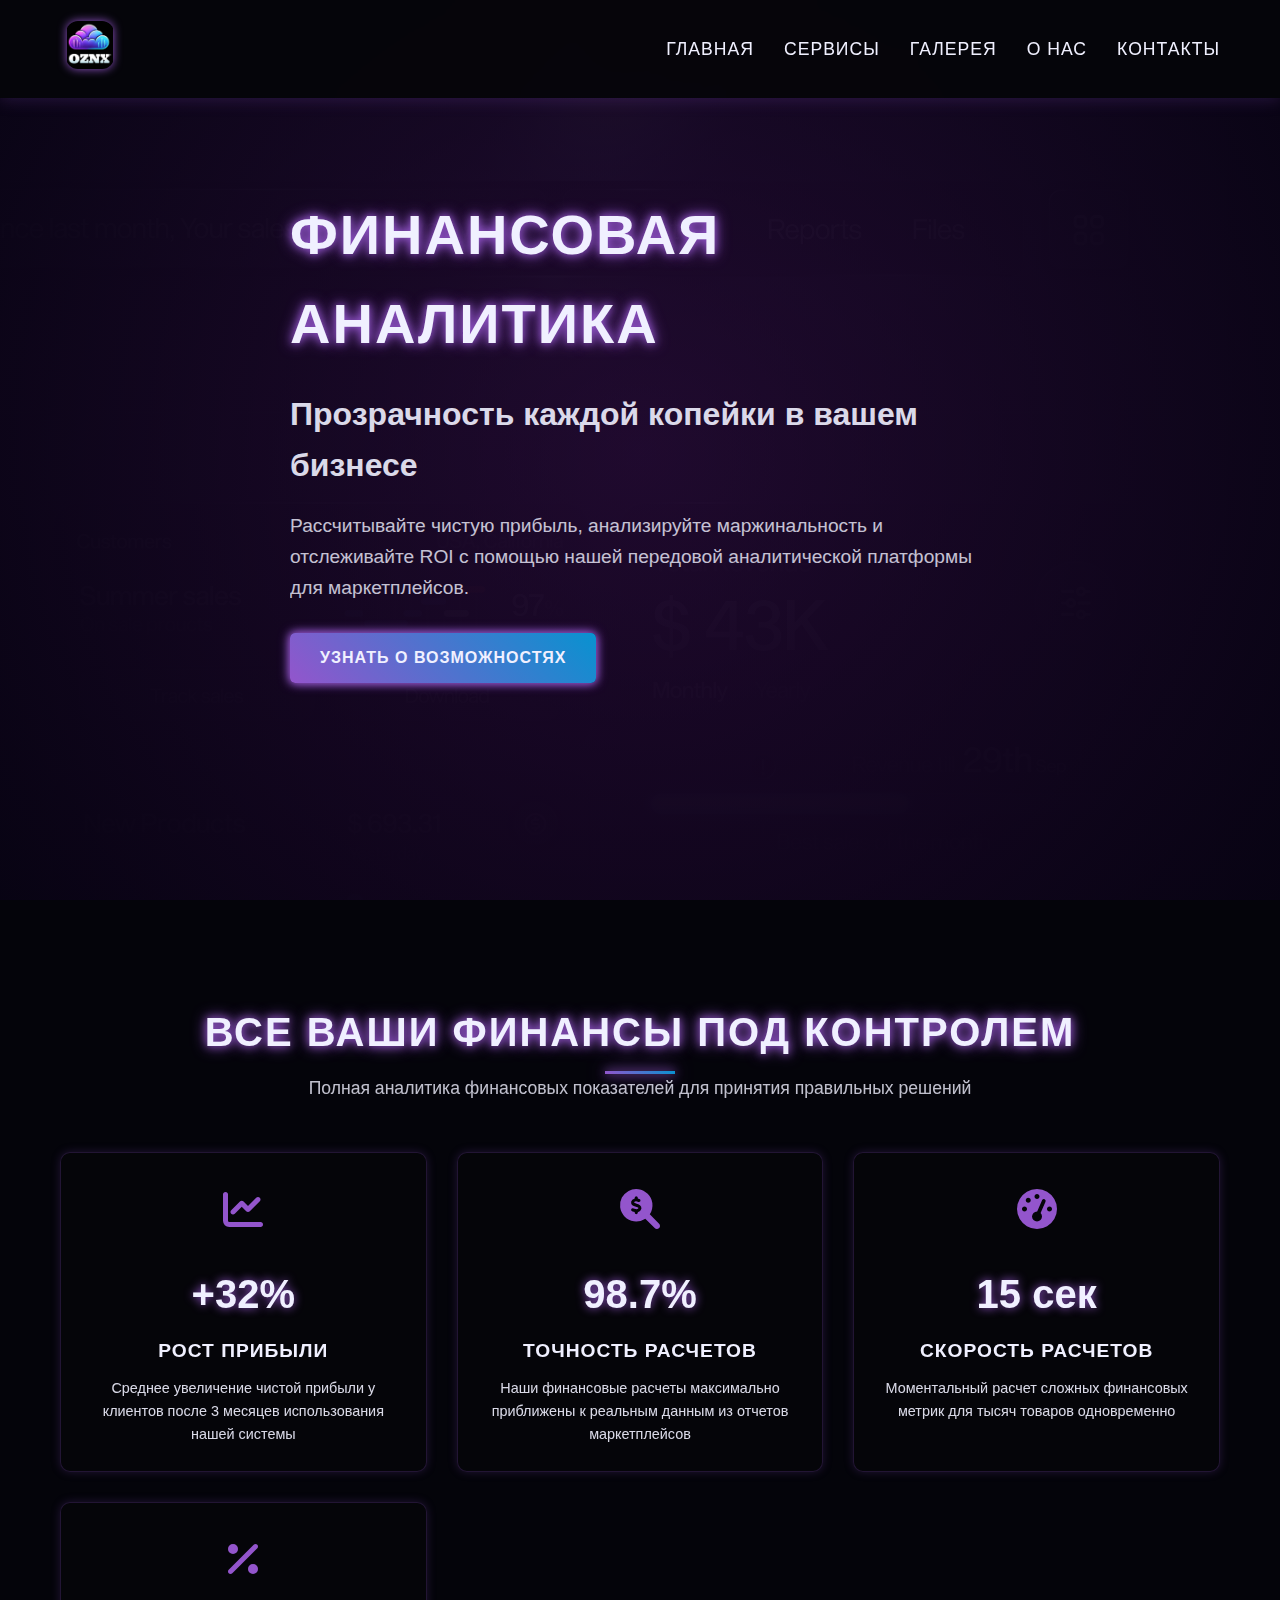
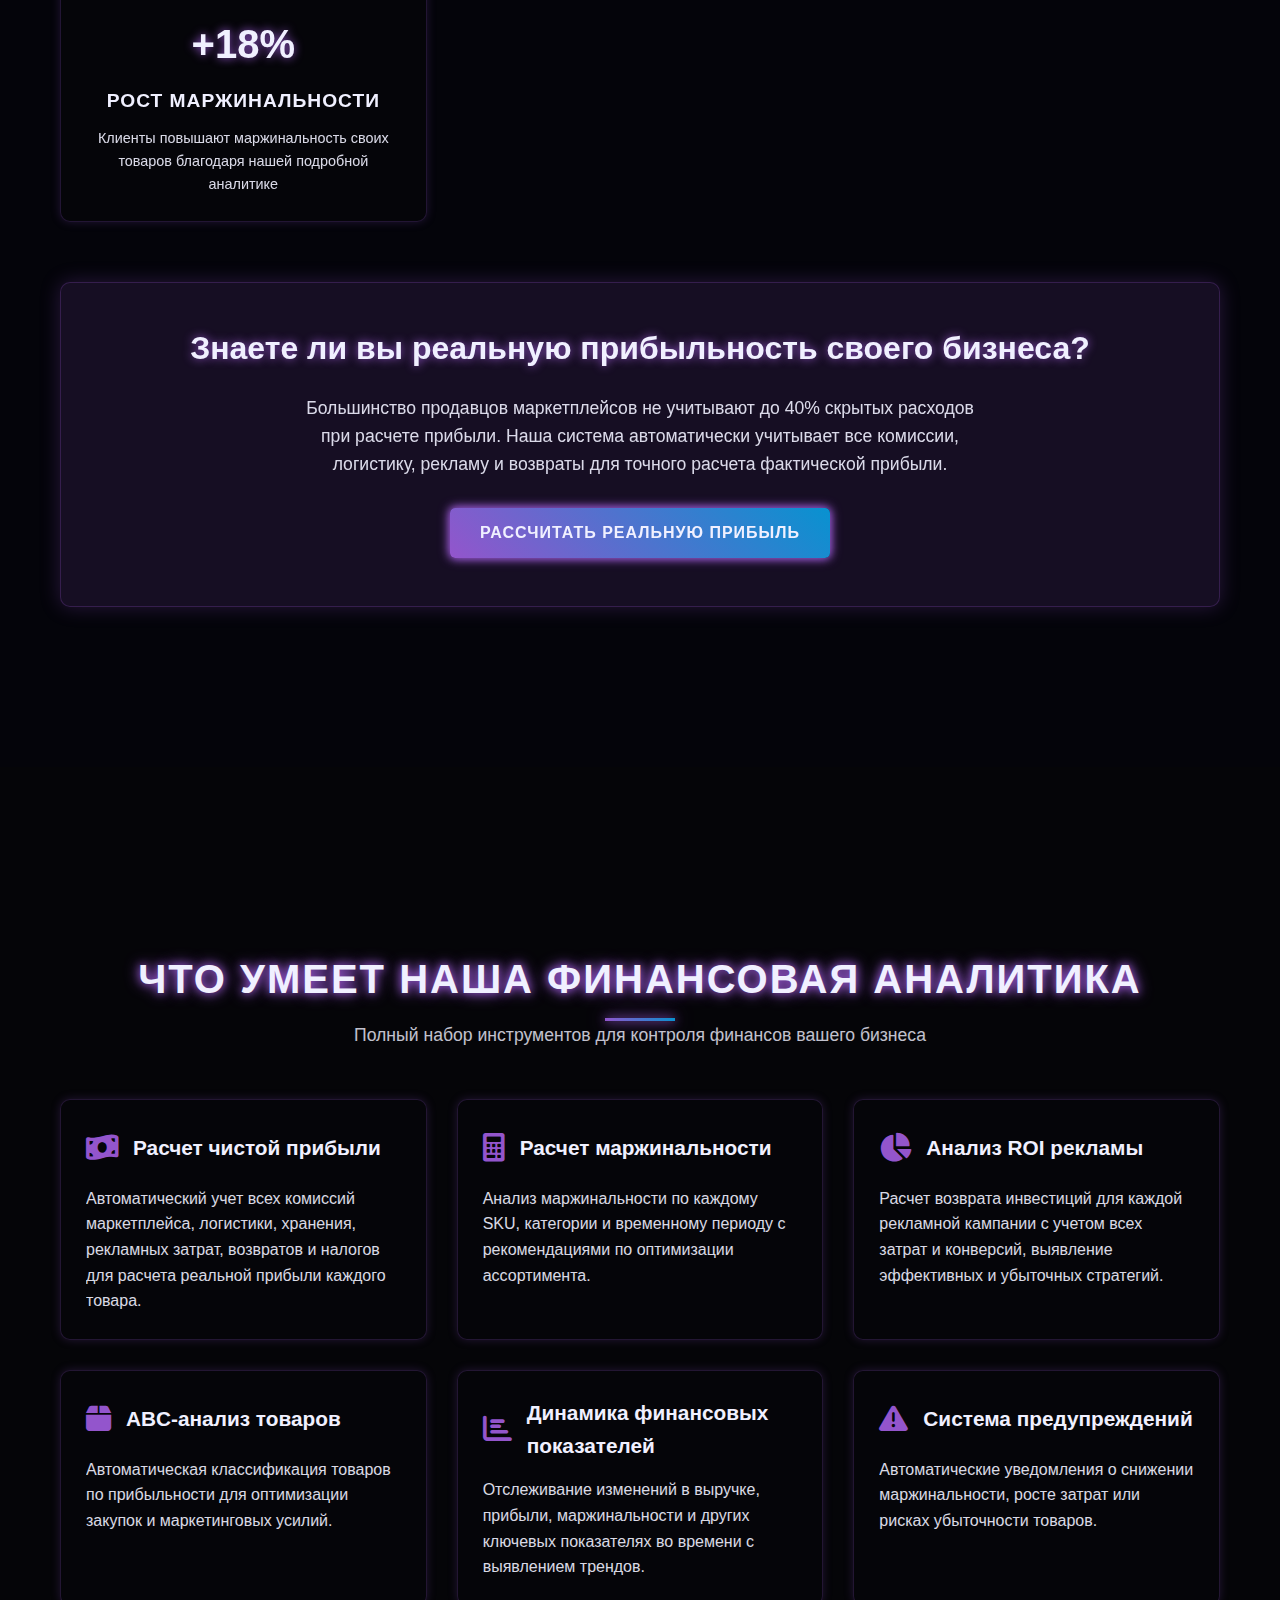
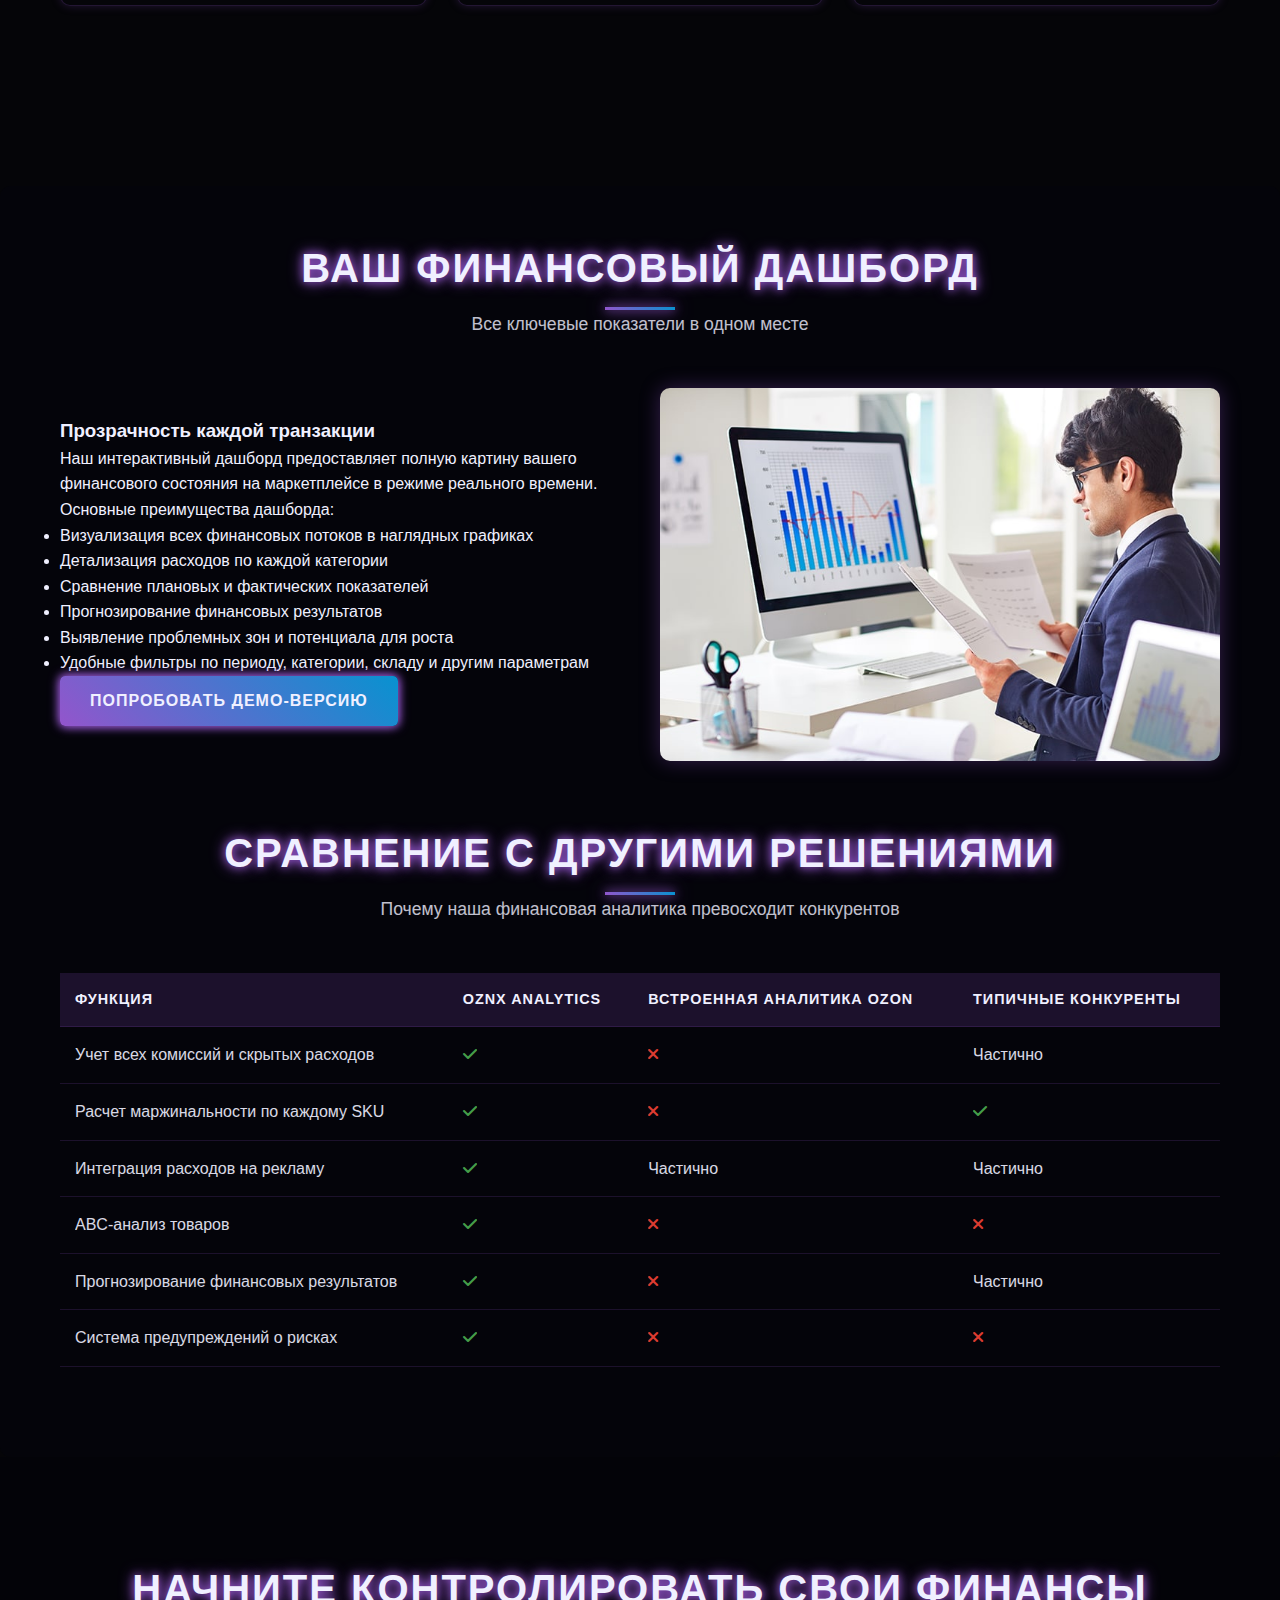
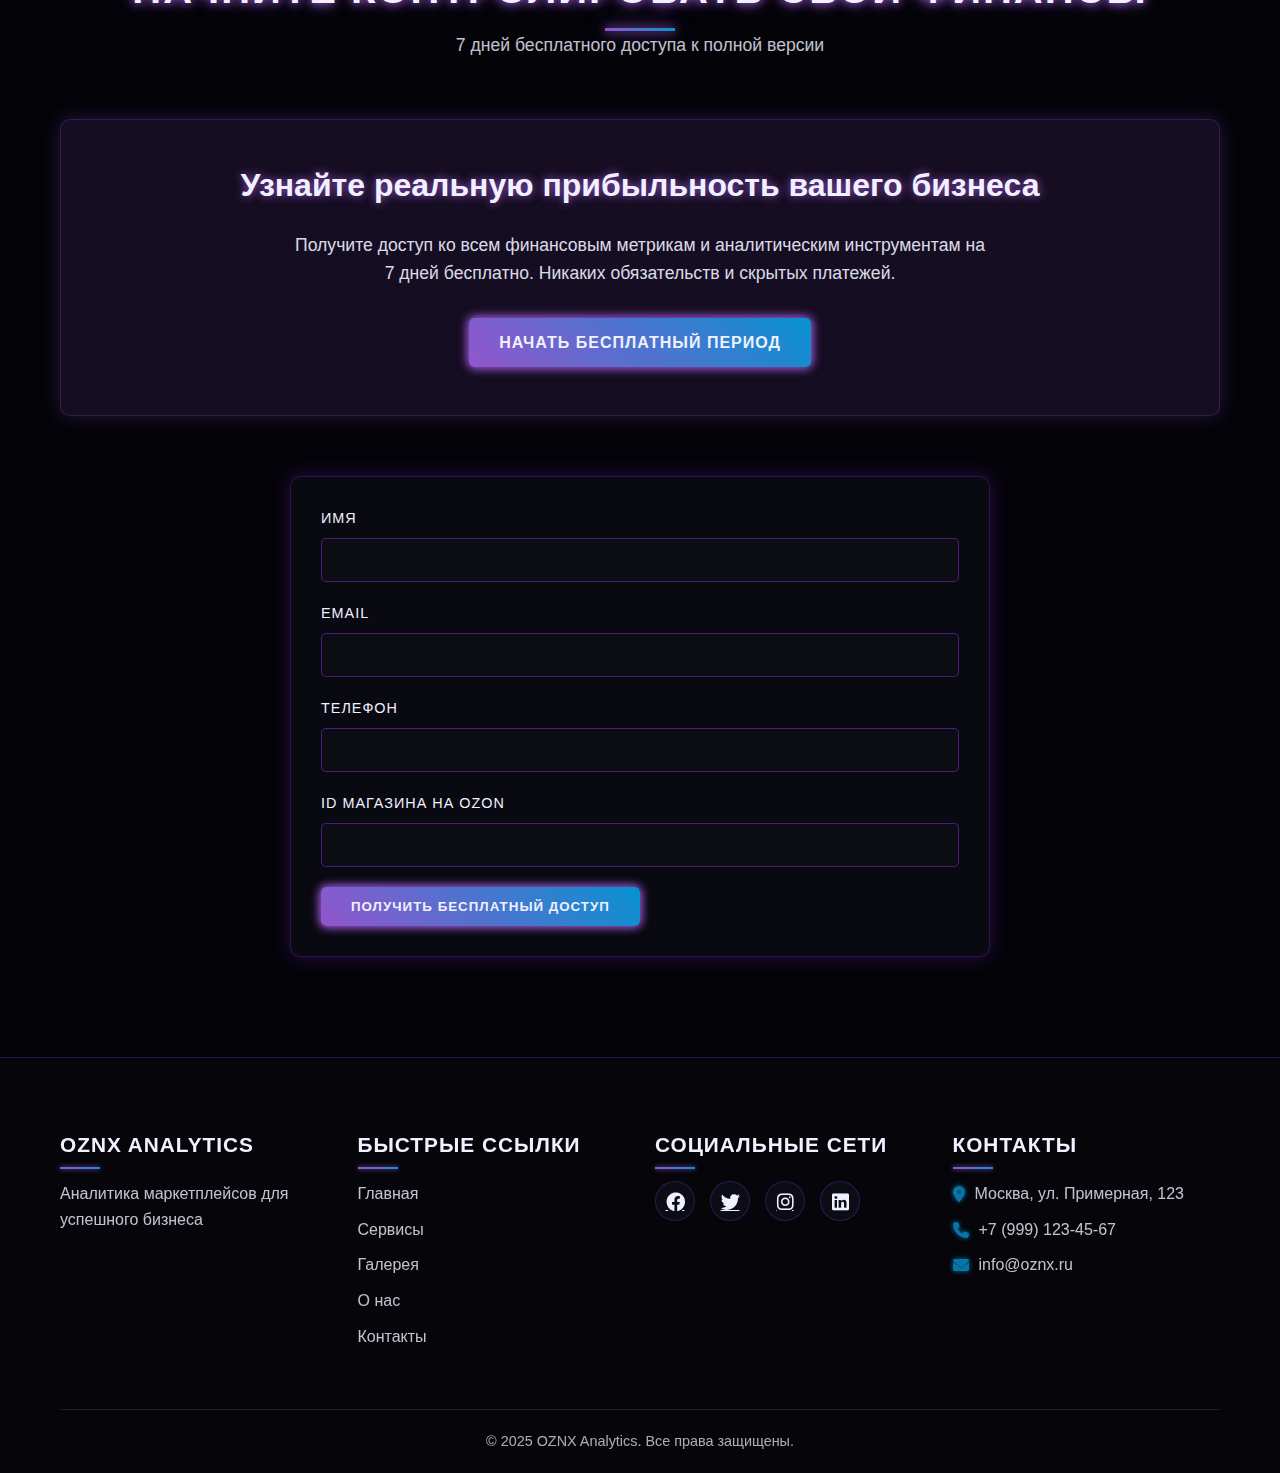
<file: pages/finance.html>
<!DOCTYPE html>
<html lang="ru">
<head>
    <meta charset="UTF-8">
    <meta name="viewport" content="width=device-width, initial-scale=1.0">
    <title>OZNX - Финансовая аналитика</title>
    <link rel="stylesheet" href="../styles.css">
    <link rel="stylesheet" href="https://cdnjs.cloudflare.com/ajax/libs/font-awesome/6.0.0-beta3/css/all.min.css">
    <style>
        /* Специфичные стили для страницы финансов */
        .metrics-grid {
            display: grid;
            grid-template-columns: repeat(auto-fit, minmax(280px, 1fr));
            gap: 30px;
            margin-top: 50px;
        }
        
        .metric-card {
            background: rgba(5, 5, 10, 0.7);
            border-radius: 10px;
            padding: 25px;
            transition: all 0.3s ease;
            border: 1px solid rgba(125, 71, 179, 0.25);
            box-shadow: 0 0 10px rgba(125, 71, 179, 0.25);
            text-align: center;
        }
        
        .metric-card:hover {
            transform: translateY(-5px);
            box-shadow: 0 0 15px rgba(125, 71, 179, 0.4);
        }
        
        .metric-icon {
            font-size: 2.5rem;
            margin-bottom: 20px;
            color: var(--neon-purple);
        }
        
        .metric-value {
            font-size: 2.5rem;
            font-weight: 700;
            margin-bottom: 10px;
            color: var(--light-text);
            text-shadow: 0 0 10px var(--neon-purple);
        }
        
        .metric-title {
            font-size: 1.2rem;
            margin-bottom: 10px;
            color: var(--light-text);
            text-transform: uppercase;
            letter-spacing: 1px;
        }
        
        .metric-text {
            color: var(--light-text);
            opacity: 0.9;
            font-size: 0.9rem;
        }
        
        .dashboard-section {
            margin-top: 80px;
            background: rgba(5, 5, 10, 0.85);
            padding: 50px 0;
            border-radius: 10px;
        }
        
        .dashboard-content {
            display: flex;
            align-items: center;
            justify-content: space-between;
            gap: 40px;
            flex-wrap: wrap;
        }
        
        .dashboard-text {
            flex: 1;
            min-width: 300px;
        }
        
        .dashboard-image {
            flex: 1;
            min-width: 300px;
            border-radius: 10px;
            overflow: hidden;
            box-shadow: 0 0 20px rgba(125, 71, 179, 0.4);
        }
        
        .dashboard-image img {
            width: 100%;
            height: auto;
            display: block;
        }
        
        .finance-features {
            margin-top: 80px;
        }
        
        .feature-grid {
            display: grid;
            grid-template-columns: repeat(auto-fit, minmax(300px, 1fr));
            gap: 30px;
        }
        
        .finance-feature {
            background: rgba(5, 5, 10, 0.7);
            border-radius: 10px;
            padding: 25px;
            border: 1px solid rgba(125, 71, 179, 0.25);
            box-shadow: 0 0 10px rgba(125, 71, 179, 0.25);
        }
        
        .feature-header {
            display: flex;
            align-items: center;
            margin-bottom: 15px;
        }
        
        .feature-icon {
            font-size: 1.8rem;
            color: var(--neon-purple);
            margin-right: 15px;
        }
        
        .feature-title {
            font-size: 1.3rem;
            color: var(--light-text);
        }
        
        .feature-desc {
            color: var(--light-text);
            opacity: 0.9;
        }
        
        .cta-box {
            background: rgba(125, 71, 179, 0.15);
            border-radius: 10px;
            padding: 40px;
            margin: 60px 0;
            text-align: center;
            border: 1px solid rgba(125, 71, 179, 0.3);
            box-shadow: 0 0 20px rgba(125, 71, 179, 0.3);
        }
        
        .cta-box h2 {
            margin-bottom: 20px;
            font-size: 2rem;
            color: var(--light-text);
            text-shadow: 0 0 10px var(--neon-purple);
        }
        
        .cta-box p {
            margin-bottom: 30px;
            font-size: 1.1rem;
            color: var(--light-text);
            opacity: 0.9;
            max-width: 700px;
            margin-left: auto;
            margin-right: auto;
        }
        
        .comparison-table {
            width: 100%;
            margin: 40px 0;
            border-collapse: collapse;
        }
        
        .comparison-table th,
        .comparison-table td {
            padding: 15px;
            text-align: left;
            border-bottom: 1px solid rgba(125, 71, 179, 0.2);
        }
        
        .comparison-table th {
            background-color: rgba(125, 71, 179, 0.2);
            color: var(--light-text);
            text-transform: uppercase;
            font-size: 0.9rem;
            letter-spacing: 1px;
        }
        
        .comparison-table td {
            color: var(--light-text);
            opacity: 0.9;
        }
        
        .comparison-table tr:hover td {
            background-color: rgba(125, 71, 179, 0.1);
        }
        
        .check-icon {
            color: #4CAF50;
        }
        
        .times-icon {
            color: #f44336;
        }
    </style>
</head>
<body>
    <!-- Шапка -->
    <header>
        <div class="container">
            <div class="logo">
                <a href="../index.html">
                    <img src="../images/logo.jpg" alt="OZNX Logo">
                </a>
            </div>
            <nav>
                <ul class="menu">
                    <li><a href="../index.html">Главная</a></li>
                    <li><a href="../index.html#services">Сервисы</a></li>
                    <li><a href="../index.html#gallery">Галерея</a></li>
                    <li><a href="../index.html#about">О нас</a></li>
                    <li><a href="../index.html#contact">Контакты</a></li>
                </ul>
            </nav>
            <div class="menu-btn">
                <i class="fas fa-bars"></i>
            </div>
        </div>
    </header>

    <!-- Главный экран -->
    <section class="hero">
        <div class="hero-overlay"></div>
        <div class="container">
            <div class="hero-content">
                <h1>Финансовая аналитика</h1>
                <h2>Прозрачность каждой копейки в вашем бизнесе</h2>
                <p>Рассчитывайте чистую прибыль, анализируйте маржинальность и отслеживайте ROI с помощью нашей передовой аналитической платформы для маркетплейсов.</p>
                <a href="#finance-features" class="btn glow-btn">Узнать о возможностях</a>
            </div>
        </div>
    </section>

    <!-- Ключевые показатели -->
    <section class="services">
        <div class="container">
            <div class="section-header">
                <h2>Все ваши финансы под контролем</h2>
                <p>Полная аналитика финансовых показателей для принятия правильных решений</p>
            </div>
            
            <div class="metrics-grid">
                <div class="metric-card">
                    <div class="metric-icon">
                        <i class="fas fa-chart-line"></i>
                    </div>
                    <div class="metric-value">+32%</div>
                    <h3 class="metric-title">Рост прибыли</h3>
                    <p class="metric-text">Среднее увеличение чистой прибыли у клиентов после 3 месяцев использования нашей системы</p>
                </div>
                
                <div class="metric-card">
                    <div class="metric-icon">
                        <i class="fas fa-search-dollar"></i>
                    </div>
                    <div class="metric-value">98.7%</div>
                    <h3 class="metric-title">Точность расчетов</h3>
                    <p class="metric-text">Наши финансовые расчеты максимально приближены к реальным данным из отчетов маркетплейсов</p>
                </div>
                
                <div class="metric-card">
                    <div class="metric-icon">
                        <i class="fas fa-tachometer-alt"></i>
                    </div>
                    <div class="metric-value">15 сек</div>
                    <h3 class="metric-title">Скорость расчетов</h3>
                    <p class="metric-text">Моментальный расчет сложных финансовых метрик для тысяч товаров одновременно</p>
                </div>
                
                <div class="metric-card">
                    <div class="metric-icon">
                        <i class="fas fa-percentage"></i>
                    </div>
                    <div class="metric-value">+18%</div>
                    <h3 class="metric-title">Рост маржинальности</h3>
                    <p class="metric-text">Клиенты повышают маржинальность своих товаров благодаря нашей подробной аналитике</p>
                </div>
            </div>
            
            <div class="cta-box">
                <h2>Знаете ли вы реальную прибыльность своего бизнеса?</h2>
                <p>Большинство продавцов маркетплейсов не учитывают до 40% скрытых расходов при расчете прибыли. Наша система автоматически учитывает все комиссии, логистику, рекламу и возвраты для точного расчета фактической прибыли.</p>
                <a href="#contact" class="btn glow-btn">Рассчитать реальную прибыль</a>
            </div>
        </div>
    </section>

    <!-- Возможности финансовой аналитики -->
    <section id="finance-features" class="finance-features">
        <div class="container">
            <div class="section-header">
                <h2>Что умеет наша финансовая аналитика</h2>
                <p>Полный набор инструментов для контроля финансов вашего бизнеса</p>
            </div>
            
            <div class="feature-grid">
                <div class="finance-feature">
                    <div class="feature-header">
                        <div class="feature-icon">
                            <i class="fas fa-money-bill-wave"></i>
                        </div>
                        <h3 class="feature-title">Расчет чистой прибыли</h3>
                    </div>
                    <p class="feature-desc">Автоматический учет всех комиссий маркетплейса, логистики, хранения, рекламных затрат, возвратов и налогов для расчета реальной прибыли каждого товара.</p>
                </div>
                
                <div class="finance-feature">
                    <div class="feature-header">
                        <div class="feature-icon">
                            <i class="fas fa-calculator"></i>
                        </div>
                        <h3 class="feature-title">Расчет маржинальности</h3>
                    </div>
                    <p class="feature-desc">Анализ маржинальности по каждому SKU, категории и временному периоду с рекомендациями по оптимизации ассортимента.</p>
                </div>
                
                <div class="finance-feature">
                    <div class="feature-header">
                        <div class="feature-icon">
                            <i class="fas fa-chart-pie"></i>
                        </div>
                        <h3 class="feature-title">Анализ ROI рекламы</h3>
                    </div>
                    <p class="feature-desc">Расчет возврата инвестиций для каждой рекламной кампании с учетом всех затрат и конверсий, выявление эффективных и убыточных стратегий.</p>
                </div>
                
                <div class="finance-feature">
                    <div class="feature-header">
                        <div class="feature-icon">
                            <i class="fas fa-box"></i>
                        </div>
                        <h3 class="feature-title">ABC-анализ товаров</h3>
                    </div>
                    <p class="feature-desc">Автоматическая классификация товаров по прибыльности для оптимизации закупок и маркетинговых усилий.</p>
                </div>
                
                <div class="finance-feature">
                    <div class="feature-header">
                        <div class="feature-icon">
                            <i class="fas fa-chart-bar"></i>
                        </div>
                        <h3 class="feature-title">Динамика финансовых показателей</h3>
                    </div>
                    <p class="feature-desc">Отслеживание изменений в выручке, прибыли, маржинальности и других ключевых показателях во времени с выявлением трендов.</p>
                </div>
                
                <div class="finance-feature">
                    <div class="feature-header">
                        <div class="feature-icon">
                            <i class="fas fa-exclamation-triangle"></i>
                        </div>
                        <h3 class="feature-title">Система предупреждений</h3>
                    </div>
                    <p class="feature-desc">Автоматические уведомления о снижении маржинальности, росте затрат или рисках убыточности товаров.</p>
                </div>
            </div>
        </div>
    </section>

    <!-- Демонстрация дашборда -->
    <section class="dashboard-section">
        <div class="container">
            <div class="section-header">
                <h2>Ваш финансовый дашборд</h2>
                <p>Все ключевые показатели в одном месте</p>
            </div>
            
            <div class="dashboard-content">
                <div class="dashboard-text">
                    <h3>Прозрачность каждой транзакции</h3>
                    <p>Наш интерактивный дашборд предоставляет полную картину вашего финансового состояния на маркетплейсе в режиме реального времени.</p>
                    <p>Основные преимущества дашборда:</p>
                    <ul>
                        <li>Визуализация всех финансовых потоков в наглядных графиках</li>
                        <li>Детализация расходов по каждой категории</li>
                        <li>Сравнение плановых и фактических показателей</li>
                        <li>Прогнозирование финансовых результатов</li>
                        <li>Выявление проблемных зон и потенциала для роста</li>
                        <li>Удобные фильтры по периоду, категории, складу и другим параметрам</li>
                    </ul>
                    <a href="#" class="btn glow-btn">Попробовать демо-версию</a>
                </div>
                <div class="dashboard-image">
                    <img src="../images/analytics2.jpg" alt="Финансовый дашборд">
                </div>
            </div>
            
            <div class="section-header" style="margin-top: 60px;">
                <h2>Сравнение с другими решениями</h2>
                <p>Почему наша финансовая аналитика превосходит конкурентов</p>
            </div>
            
            <table class="comparison-table">
                <thead>
                    <tr>
                        <th>Функция</th>
                        <th>OZNX Analytics</th>
                        <th>Встроенная аналитика Ozon</th>
                        <th>Типичные конкуренты</th>
                    </tr>
                </thead>
                <tbody>
                    <tr>
                        <td>Учет всех комиссий и скрытых расходов</td>
                        <td><i class="fas fa-check check-icon"></i></td>
                        <td><i class="fas fa-times times-icon"></i></td>
                        <td>Частично</td>
                    </tr>
                    <tr>
                        <td>Расчет маржинальности по каждому SKU</td>
                        <td><i class="fas fa-check check-icon"></i></td>
                        <td><i class="fas fa-times times-icon"></i></td>
                        <td><i class="fas fa-check check-icon"></i></td>
                    </tr>
                    <tr>
                        <td>Интеграция расходов на рекламу</td>
                        <td><i class="fas fa-check check-icon"></i></td>
                        <td>Частично</td>
                        <td>Частично</td>
                    </tr>
                    <tr>
                        <td>ABC-анализ товаров</td>
                        <td><i class="fas fa-check check-icon"></i></td>
                        <td><i class="fas fa-times times-icon"></i></td>
                        <td><i class="fas fa-times times-icon"></i></td>
                    </tr>
                    <tr>
                        <td>Прогнозирование финансовых результатов</td>
                        <td><i class="fas fa-check check-icon"></i></td>
                        <td><i class="fas fa-times times-icon"></i></td>
                        <td>Частично</td>
                    </tr>
                    <tr>
                        <td>Система предупреждений о рисках</td>
                        <td><i class="fas fa-check check-icon"></i></td>
                        <td><i class="fas fa-times times-icon"></i></td>
                        <td><i class="fas fa-times times-icon"></i></td>
                    </tr>
                </tbody>
            </table>
        </div>
    </section>

    <!-- Призыв к действию -->
    <section id="contact" class="contact">
        <div class="container">
            <div class="section-header">
                <h2>Начните контролировать свои финансы</h2>
                <p>7 дней бесплатного доступа к полной версии</p>
            </div>
            
            <div class="cta-box">
                <h2>Узнайте реальную прибыльность вашего бизнеса</h2>
                <p>Получите доступ ко всем финансовым метрикам и аналитическим инструментам на 7 дней бесплатно. Никаких обязательств и скрытых платежей.</p>
                <a href="#" class="btn glow-btn">Начать бесплатный период</a>
            </div>
            
            <div class="contact-form neon-form">
                <form>
                    <div class="form-group">
                        <label for="name">Имя</label>
                        <input type="text" id="name" name="name" required>
                    </div>
                    <div class="form-group">
                        <label for="email">Email</label>
                        <input type="email" id="email" name="email" required>
                    </div>
                    <div class="form-group">
                        <label for="phone">Телефон</label>
                        <input type="tel" id="phone" name="phone" required>
                    </div>
                    <div class="form-group">
                        <label for="marketplace">ID магазина на Ozon</label>
                        <input type="text" id="marketplace" name="marketplace" required>
                    </div>
                    <button type="submit" class="btn glow-btn">Получить бесплатный доступ</button>
                </form>
            </div>
        </div>
    </section>

    <!-- Футер -->
    <footer>
        <div class="container">
            <div class="footer-content">
                <div class="footer-about">
                    <h3>OZNX Analytics</h3>
                    <p>Аналитика маркетплейсов для успешного бизнеса</p>
                </div>
                <div class="footer-links">
                    <h3>Быстрые ссылки</h3>
                    <ul>
                        <li><a href="../index.html">Главная</a></li>
                        <li><a href="../index.html#services">Сервисы</a></li>
                        <li><a href="../index.html#gallery">Галерея</a></li>
                        <li><a href="../index.html#about">О нас</a></li>
                        <li><a href="../index.html#contact">Контакты</a></li>
                    </ul>
                </div>
                <div class="footer-social">
                    <h3>Социальные сети</h3>
                    <div class="social-icons">
                        <a href="#" class="neon-icon"><i class="fab fa-facebook"></i></a>
                        <a href="#" class="neon-icon"><i class="fab fa-twitter"></i></a>
                        <a href="#" class="neon-icon"><i class="fab fa-instagram"></i></a>
                        <a href="#" class="neon-icon"><i class="fab fa-linkedin"></i></a>
                    </div>
                </div>
                <div class="footer-contact">
                    <h3>Контакты</h3>
                    <p><i class="fas fa-map-marker-alt"></i> Москва, ул. Примерная, 123</p>
                    <p><i class="fas fa-phone"></i> +7 (999) 123-45-67</p>
                    <p><i class="fas fa-envelope"></i> info@oznx.ru</p>
                </div>
            </div>
            <div class="footer-bottom">
                <p>&copy; 2025 OZNX Analytics. Все права защищены.</p>
            </div>
        </div>
    </footer>

    <script src="../script.js"></script>
</body>
</html>
</file>
<file: styles.css>
/* Общие стили */
* {
    margin: 0;
    padding: 0;
    box-sizing: border-box;
}

:root {
    --primary-color: #7d47b3; /* Softer purple */
    --secondary-color: #00bfff;
    --accent-color: #ff1493;
    --dark-bg: #080812; /* Darker background */
    --darker-bg: #050508; /* Even darker background */
    --light-text: #f0f0ff;
    --neon-purple: #9355cc; /* Less intense purple */
    --neon-blue: #0892d0;
    --neon-pink: #ff007f;
    --gradient: linear-gradient(45deg, var(--neon-purple), var(--neon-blue));
}

@font-face {
    font-family: 'Cyberpunk';
    src: url('https://fonts.cdnfonts.com/css/cyberpunk-2');
    font-weight: normal;
    font-style: normal;
}

body {
    font-family: 'Segoe UI', Tahoma, Geneva, Verdana, sans-serif;
    line-height: 1.6;
    color: var(--light-text);
    background-color: #050508; /* Darker background color */
    background-image: linear-gradient(to bottom, rgba(10,10,18,0.95), rgba(5,5,10,0.98)), url('images/background.jpg'); /* Increased opacity for darker look */
    background-size: cover;
    background-position: center;
    background-attachment: fixed;
}

.container {
    max-width: 1200px;
    margin: 0 auto;
    padding: 0 20px;
}

.section-header {
    text-align: center;
    margin-bottom: 50px;
}

.section-header h2 {
    font-size: 2.5rem;
    margin-bottom: 10px;
    color: var(--light-text);
    position: relative;
    display: inline-block;
    text-transform: uppercase;
    letter-spacing: 2px;
    text-shadow: 0 0 8px var(--neon-purple), 0 0 15px var(--neon-purple); /* Reduced shadow intensity */
}

.section-header h2::after {
    content: '';
    position: absolute;
    bottom: -10px;
    left: 50%;
    transform: translateX(-50%);
    width: 70px;
    height: 3px;
    background: var(--gradient);
    box-shadow: 0 0 10px var(--neon-purple), 0 0 20px var(--neon-purple);
}

.section-header p {
    color: var(--light-text);
    font-size: 1.1rem;
    opacity: 0.8;
}

.btn {
    display: inline-block;
    background: var(--gradient);
    color: var(--light-text);
    padding: 12px 30px;
    border-radius: 5px;
    text-decoration: none;
    font-weight: 600;
    transition: all 0.3s ease;
    border: none;
    cursor: pointer;
    text-transform: uppercase;
    letter-spacing: 1px;
}

.glow-btn {
    position: relative;
    box-shadow: 0 0 8px var(--neon-purple), 0 0 12px var(--neon-purple); /* Reduced shadow intensity */
    overflow: hidden;
}

.glow-btn::before {
    content: '';
    position: absolute;
    top: 0;
    left: -100%;
    width: 100%;
    height: 100%;
    background: linear-gradient(90deg, transparent, rgba(255, 255, 255, 0.2), transparent);
    transition: all 0.6s ease;
}

.glow-btn:hover::before {
    left: 100%;
}

.btn:hover {
    transform: translateY(-3px);
    box-shadow: 0 0 10px var(--neon-purple), 0 0 20px var(--neon-purple); /* Reduced shadow intensity */
}

section {
    padding: 100px 0;
}

/* Шапка */
header {
    background-color: rgba(5, 5, 10, 0.95); /* Darker header background */
    box-shadow: 0 2px 15px rgba(125, 71, 179, 0.25); /* Softer shadow */
    position: fixed;
    width: 100%;
    top: 0;
    left: 0;
    z-index: 1000;
    backdrop-filter: blur(10px);
}

header .container {
    display: flex;
    justify-content: space-between;
    align-items: center;
    padding: 15px 20px;
}

.logo img {
    padding: 10%;
    height: 60px;
    width: 60px;
    border-radius: 30%; /* Reduced from 50% to 30% to make it less circular */
    object-fit: contain;
    filter: drop-shadow(0 0 5px var(--neon-purple));
    background-color: transparent;
}

.menu {
    display: flex;
    list-style: none;
}

.menu li {
    margin-left: 30px;
}

.menu li a {
    color: var(--light-text);
    text-decoration: none;
    font-weight: 500;
    font-size: 1.1rem;
    transition: all 0.3s ease;
    text-transform: uppercase;
    letter-spacing: 1px;
    position: relative;
}

.menu li a::after {
    content: '';
    position: absolute;
    bottom: -5px;
    left: 0;
    width: 0;
    height: 2px;
    background: var(--gradient);
    transition: width 0.3s ease;
    box-shadow: 0 0 5px var(--neon-purple);
}

.menu li a:hover {
    color: var(--neon-blue);
    text-shadow: 0 0 5px var(--neon-blue), 0 0 10px var(--neon-blue);
}

.menu li a:hover::after {
    width: 100%;
}

.menu-btn {
    display: none;
    font-size: 1.5rem;
    cursor: pointer;
    color: var(--light-text);
}

/* Главный экран */
.hero {
    height: 100vh;
    position: relative;
    display: flex;
    align-items: center;
    overflow: hidden;
    padding-top: 80px;
}

.hero-overlay {
    position: absolute;
    top: 0;
    left: 0;
    width: 100%;
    height: 100%;
    background: radial-gradient(circle, rgba(67,12,93,0.4) 0%, rgba(8,3,20,0.9) 100%); /* Increased opacity for darker look */
    z-index: 1;
}

.hero .container {
    position: relative;
    z-index: 2;
}

.hero-content {
    max-width: 700px;
}

.hero-content h1 {
    font-size: 3.5rem;
    margin-bottom: 20px;
    animation: fadeInDown 1s ease;
    text-transform: uppercase;
    letter-spacing: 2px;
    color: var(--light-text);
    text-shadow: 0 0 8px var(--neon-purple), 0 0 15px var(--neon-purple); /* Reduced shadow intensity */
}

.hero-content h2 {
    font-size: 2rem;
    margin-bottom: 20px;
    animation: fadeInDown 1.2s ease;
    color: var(--light-text);
    opacity: 0.9;
}

.hero-content p {
    font-size: 1.2rem;
    margin-bottom: 30px;
    animation: fadeInDown 1.4s ease;
    color: var(--light-text);
    opacity: 0.8;
}

.hero-content .btn {
    animation: fadeInUp 1.6s ease;
}

/* Сервисы */
.services {
    background-color: rgba(5, 5, 10, 0.85); /* Darker background with higher opacity */
    backdrop-filter: blur(10px);
}

/* Карусель сервисов */
.carousel-container {
    position: relative;
    max-width: 100%;
    overflow: hidden;
    padding: 20px 0;
}

.services-carousel {
    display: flex;
    transition: transform 0.5s ease;
    gap: 30px;
    margin-bottom: 20px;
    padding-left: 15px;
    padding-right: 15px;
}

.service-card {
    flex: 0 0 calc(25% - 23px); /* Показывать 4 сервиса с учетом отступов */
    border-radius: 10px;
    padding: 30px;
    text-align: center;
    transition: all 0.3s ease;
}

/* Навигация карусели */
.carousel-nav {
    display: flex;
    justify-content: center;
    gap: 20px;
    margin: 20px 0;
}

.prev-btn,
.next-btn {
    background: var(--gradient);
    color: var(--light-text);
    border: none;
    width: 50px;
    height: 50px;
    border-radius: 50%;
    font-size: 1.2rem;
    cursor: pointer;
    display: flex;
    align-items: center;
    justify-content: center;
    transition: all 0.3s ease;
    box-shadow: 0 0 10px rgba(125, 71, 179, 0.3);
}

.prev-btn:hover,
.next-btn:hover {
    box-shadow: 0 0 20px rgba(125, 71, 179, 0.6);
    transform: scale(1.05);
}

.prev-btn:disabled,
.next-btn:disabled {
    opacity: 0.5;
    cursor: not-allowed;
}

/* Точки для навигации */
.carousel-dots {
    display: flex;
    justify-content: center;
    gap: 0;
    margin-top: 10px;
}

.dot {
    width: 10px;
    height: 10px;
    border-radius: 50%;
    background: rgba(125, 71, 179, 0.3);
    cursor: pointer;
    transition: all 0.3s ease;
    margin: 0 6px;
    position: relative;
    aspect-ratio: 1/1;
    flex: none;
}

.dot.active {
    background: var(--neon-purple);
    box-shadow: 0 0 10px var(--neon-purple), 0 0 15px var(--neon-purple);
    transform: scale(1.2);
}

.dot:after {
    content: '';
    position: absolute;
    width: 100%;
    height: 100%;
    border-radius: 50%;
    background: transparent;
    border: 1px solid var(--neon-purple);
    top: 0;
    left: 0;
    transform: scale(0);
    opacity: 0;
    transition: all 0.3s ease;
}

.dot.active:after {
    transform: scale(1.5);
    opacity: 0.5;
}

@media screen and (max-width: 1200px) {
    .service-card {
        flex: 0 0 calc(33.333% - 20px); /* 3 сервиса на средних экранах */
    }
}

@media screen and (max-width: 992px) {
    .service-card {
        flex: 0 0 calc(50% - 15px); /* 2 сервиса на планшетах */
    }
}

@media screen and (max-width: 576px) {
    .service-card {
        flex: 0 0 100%; /* 1 сервис на мобильных */
    }
}

.neon-card {
    background: rgba(15, 15, 26, 0.5);
    border: 1px solid rgba(125, 71, 179, 0.25); /* Lighter border */
    box-shadow: 0 0 10px rgba(125, 71, 179, 0.25); /* Reduced shadow intensity */
    position: relative;
    overflow: hidden;
}

.neon-card::before {
    content: '';
    position: absolute;
    top: 0;
    left: 0;
    width: 100%;
    height: 3px;
    background: var(--gradient);
    animation: glowingBorder 2s linear infinite;
}

.neon-card:hover {
    transform: translateY(-10px);
    box-shadow: 0 0 20px rgba(125, 71, 179, 0.4); /* Reduced shadow intensity */
}

.service-icon {
    font-size: 2.5rem;
    margin-bottom: 20px;
    color: transparent;
    background: var(--gradient);
    background-clip: text;
    -webkit-background-clip: text;
    text-shadow: 0 0 10px rgba(138, 43, 226, 0.5);
}

.service-card h3 {
    font-size: 1.5rem;
    margin-bottom: 15px;
    color: var(--light-text);
    text-transform: uppercase;
    letter-spacing: 1px;
}

.service-card p {
    color: var(--light-text);
    opacity: 0.8;
}

/* Мобильная карусель */
@media screen and (max-width: 768px) {
    .carousel-nav {
        display: none; /* Скрываем стрелки навигации на мобильных */
    }
    
    .carousel-container {
        padding: 0;
        margin-top: 20px;
        overflow: hidden; /* Скрываем всё, что выходит за пределы контейнера */
        width: 100%;
        position: relative;
        max-width: 100%;
    }
    
    .services-carousel {
        padding: 0;
        overflow-x: auto; 
        scroll-snap-type: x mandatory;
        scrollbar-width: none; /* Firefox */
        -ms-overflow-style: none; /* IE and Edge */
        gap: 20px;
        width: 100%;
        margin-left: 0;
        padding-left: 20px; /* Отступ для первой карточки */
        padding-right: 60px; /* Дополнительный отступ справа для предотвращения показа следующей карточки */
        box-sizing: border-box;
        position: relative;
        /* Сделаем, чтобы скролл не выходил за края */
        mask-image: linear-gradient(to right, transparent 0%, black 20px, black calc(100% - 60px), transparent 100%);
        -webkit-mask-image: linear-gradient(to right, transparent 0%, black 20px, black calc(100% - 60px), transparent 100%);
    }
    
    .services-carousel::-webkit-scrollbar {
        display: none; /* Chrome, Safari and Opera */
    }
    
    .service-card {
        flex: 0 0 auto; /* Размер будет установлен JavaScript */
        margin-right: 20px; /* Отступ между карточками */
        scroll-snap-align: center; /* Для лучшего выравнивания */
        min-height: 320px;
        padding: 25px 20px;
        background: rgba(15, 15, 26, 0.8); /* Более темный фон для карточек */
        box-shadow: 0 0 15px rgba(125, 71, 179, 0.3);
        position: relative;
        width: calc(100% - 40px); /* Устанавливаем ширину по умолчанию, будет переопределена в JS */
    }
    
    .service-card h3 {
        font-size: 2rem;
        margin-top: 10px;
        margin-bottom: 15px;
        text-transform: uppercase;
        letter-spacing: 2px;
        text-shadow: 0 0 8px var(--neon-purple), 0 0 15px var(--neon-purple);
    }
    
    .service-icon {
        font-size: 3rem;
        margin-bottom: 15px;
    }
    
    .service-card p {
        margin-bottom: 20px;
        line-height: 1.8;
        font-size: 1.1rem;
    }
    
    .service-link {
        font-size: 1.2rem;
        margin-top: auto;
        text-transform: uppercase;
        letter-spacing: 1px;
        display: flex;
        align-items: center;
        justify-content: center;
        gap: 10px;
        color: var(--neon-purple);
    }
    
    .service-link i {
        font-size: 0.9rem;
        transition: transform 0.3s ease;
    }
    
    .service-link:hover i {
        transform: translateX(5px);
    }
    
    /* Индикаторы слайдов (точки) */
    .mobile-dots {
        display: flex;
        justify-content: center;
        align-items: center;
        gap: 0;
        margin-top: 25px;
        padding: 10px 0;
        position: relative;
        z-index: 10;
    }
    
    /* Специальные стили для точек в мобильной версии */
    .mobile-dots .dot {
        margin: 0 6px;
        min-height: 10px; /* Переопределяем min-height */
        height: 10px !important;
        width: 10px !important;
        display: block; /* Переопределяем display */
        flex: none;
        padding: 0;
        box-sizing: content-box;
    }
    
    .dot {
        width: 10px;
        height: 10px;
        min-height: 10px;
        max-height: 10px;
        border-radius: 50%;
        background: rgba(125, 71, 179, 0.3);
        cursor: pointer;
        transition: all 0.3s ease;
        aspect-ratio: 1/1;
        display: block;
        position: relative;
        margin: 0 6px;
    }
    
    .dot.active {
        background: var(--neon-purple);
        box-shadow: 0 0 10px var(--neon-purple), 0 0 15px var(--neon-purple);
        transform: scale(1.2);
    }
    
    .dot:after {
        content: '';
        position: absolute;
        width: 100%;
        height: 100%;
        border-radius: 50%;
        background: transparent;
        border: 1px solid var(--neon-purple);
        top: 0;
        left: 0;
        transform: scale(0);
        opacity: 0;
        transition: all 0.3s ease;
    }
    
    .dot.active:after {
        transform: scale(1.5);
        opacity: 0.5;
    }

    /* Адаптация галереи для мобильных устройств */
    .gallery-grid {
        grid-template-columns: 1fr;
        gap: 25px;
    }
    
    .gallery-item {
        height: 200px;
        margin-bottom: 0;
    }
    
    /* Показываем оверлей сразу на мобильных устройствах для лучшей видимости информации */
    .gallery-overlay {
        transform: translateY(0);
        background: linear-gradient(to top, rgba(8, 8, 16, 0.9) 30%, rgba(8, 8, 16, 0.7) 60%, rgba(8, 8, 16, 0.3) 90%, transparent);
        padding: 15px;
    }
    
    .gallery-overlay h3 {
        font-size: 1.4rem;
        margin-bottom: 8px;
    }
    
    .gallery-overlay p {
        font-size: 1rem;
        line-height: 1.4;
    }
    
    .neon-border::before {
        animation-duration: 4s; /* Замедляем анимацию для экономии энергии на мобильных устройствах */
    }

    /* Улучшение секции "О нас" для мобильных устройств */
    .about-content {
        flex-direction: column;
        gap: 30px;
    }
    
    .neon-text-container {
        padding: 25px 20px;
    }
    
    .about-text p {
        font-size: 1.05rem;
        text-align: center;
        line-height: 1.5;
    }
    
    /* Улучшение контактной формы для мобильных устройств */
    .contact-form {
        max-width: 100%;
    }
    
    .neon-form {
        padding: 25px 20px;
    }
    
    .form-group {
        margin-bottom: 20px;
    }
    
    .form-group label {
        font-size: 1rem;
        margin-bottom: 10px;
    }
    
    .form-group input,
    .form-group textarea {
        padding: 15px;
        font-size: 1.1rem;
        border-radius: 8px;
    }
    
    .form-group textarea {
        min-height: 120px;
    }
    
    .contact-form .btn {
        width: 100%;
        padding: 15px;
        font-size: 1.1rem;
        margin-top: 10px;
    }

    /* Улучшение футера для мобильных устройств */
    footer {
        padding: 50px 0 20px;
    }
    
    .footer-content {
        grid-template-columns: 1fr;
        gap: 35px;
        text-align: center;
    }
    
    .footer-about h3,
    .footer-links h3,
    .footer-social h3,
    .footer-contact h3 {
        font-size: 1.4rem;
        margin-bottom: 20px;
    }
    
    .footer-about h3::after,
    .footer-links h3::after,
    .footer-social h3::after,
    .footer-contact h3::after {
        left: 50%;
        transform: translateX(-50%);
        width: 60px;
    }
    
    .footer-about p {
        font-size: 1.05rem;
        line-height: 1.5;
    }
    
    .footer-links ul li {
        margin-bottom: 15px;
    }
    
    .footer-links ul li a {
        font-size: 1.1rem;
        padding: 5px;
        display: inline-block;
    }
    
    .social-icons {
        justify-content: center;
    }
    
    .social-icons a {
        width: 50px;
        height: 50px;
        font-size: 1.5rem;
    }
    
    .footer-contact p {
        justify-content: center;
        font-size: 1.05rem;
        margin-bottom: 15px;
    }
    
    .footer-bottom {
        margin-top: 15px;
        padding-top: 15px;
    }
    
    .footer-bottom p {
        font-size: 0.9rem;
    }

    /* Исправляем проблему с обрезанием заголовков и текста */
    .hero-content h1 {
        font-size: 2.2rem;
        text-align: center;
        line-height: 1.2;
        margin-bottom: 15px;
        word-wrap: break-word;
        overflow-wrap: break-word;
        hyphens: auto;
        max-width: 100%;
    }

    .hero-content h2 {
        font-size: 1.4rem;
        text-align: center;
        line-height: 1.3;
        margin-bottom: 15px;
        word-wrap: break-word;
        overflow-wrap: break-word;
    }
    
    .hero-content p {
        font-size: 1rem;
        text-align: center;
        margin-bottom: 25px;
        line-height: 1.5;
        word-wrap: break-word;
        overflow-wrap: break-word;
    }

    header .container {
        padding: 5px 20px; /* Уменьшаем вертикальный padding в 3 раза (с 15px до 5px) */
        height: auto;
    }
    
    header {
        min-height: auto;
    }
    
    /* Скрываем логотип в мобильной версии */
    .logo {
        display: none;
    }
    
    /* Смещаем меню влево, так как логотип скрыт */
    .menu-btn {
        margin-left: 0;
    }
    
    /* Компенсируем отсутствие логотипа в меню */
    .menu.active {
        top: 40px; /* Уменьшаем значение top в соответствии с новой высотой header */
    }

    /* Специальные стили для длинных слов в заголовках */
    .hero-content h1, 
    .section-header h2,
    .hero-content h2 {
        max-width: 100%;
        word-wrap: break-word;
        overflow-wrap: break-word;
        white-space: normal;
        text-size-adjust: 100%;
        -webkit-hyphens: auto;
        -ms-hyphens: auto;
        hyphens: auto;
        letter-spacing: 0.5px;
    }
    
    /* Делаем контейнер шире */
    .container {
        width: 100%;
        max-width: 100%;
        padding: 0 15px;
        box-sizing: border-box;
    }
    
    /* Улучшение для длинных слов и текста */
    p, h1, h2, h3, h4, h5, h6 {
        max-width: 100%;
        overflow-wrap: break-word;
        word-wrap: break-word;
    }
}

/* Галерея */
.gallery {
    background-color: rgba(3, 3, 8, 0.95); /* Darker background */
}

.gallery-grid {
    display: grid;
    grid-template-columns: repeat(auto-fit, minmax(280px, 1fr));
    gap: 20px;
}

.gallery-item {
    position: relative;
    overflow: hidden;
    border-radius: 10px;
    height: 250px;
    transition: all 0.3s ease;
}

.neon-border {
    border: 2px solid transparent;
    box-shadow: 0 0 15px rgba(138, 43, 226, 0.3);
    position: relative;
}

.neon-border::before {
    content: '';
    position: absolute;
    top: -2px;
    left: -2px;
    right: -2px;
    bottom: -2px;
    border-radius: 10px;
    background: var(--gradient);
    z-index: -1;
    animation: borderGlow 3s linear infinite;
}

.gallery-item img {
    width: 100%;
    height: 100%;
    object-fit: cover;
    transition: transform 0.5s ease;
}

.gallery-item:hover img {
    transform: scale(1.1);
}

.gallery-overlay {
    position: absolute;
    bottom: 0;
    left: 0;
    right: 0;
    background: linear-gradient(to top, rgba(8, 8, 16, 0.9), transparent);
    color: var(--light-text);
    padding: 20px;
    transform: translateY(100%);
    transition: transform 0.3s ease;
}

.gallery-item:hover .gallery-overlay {
    transform: translateY(0);
}

.gallery-overlay h3 {
    font-size: 1.3rem;
    margin-bottom: 5px;
    text-transform: uppercase;
    letter-spacing: 1px;
}

.gallery-overlay p {
    font-size: 0.9rem;
    opacity: 0.8;
}

/* О нас */
.about {
    background-color: rgba(5, 5, 10, 0.85); /* Darker background with higher opacity */
    backdrop-filter: blur(10px);
}

.about-content {
    display: flex;
    align-items: center;
    gap: 50px;
}

.neon-text-container {
    background: rgba(15, 15, 26, 0.5);
    border-radius: 10px;
    padding: 30px;
    border: 1px solid rgba(138, 43, 226, 0.3);
    box-shadow: 0 0 15px rgba(138, 43, 226, 0.3);
}

.about-text p {
    margin-bottom: 20px;
    font-size: 1.1rem;
    color: var(--light-text);
    opacity: 0.9;
}

/* Контакты */
.contact {
    background-color: rgba(3, 3, 8, 0.95); /* Darker background */
}

.contact-form {
    max-width: 700px;
    margin: 0 auto;
}

.neon-form {
    background: rgba(15, 15, 26, 0.5);
    padding: 30px;
    border-radius: 10px;
    border: 1px solid rgba(138, 43, 226, 0.3);
    box-shadow: 0 0 20px rgba(138, 43, 226, 0.3);
}

.form-group {
    margin-bottom: 20px;
}

.form-group label {
    display: block;
    margin-bottom: 8px;
    font-weight: 500;
    color: var(--light-text);
    text-transform: uppercase;
    letter-spacing: 1px;
    font-size: 0.9rem;
}

.form-group input,
.form-group textarea {
    width: 100%;
    padding: 12px 15px;
    border: 1px solid rgba(138, 43, 226, 0.5);
    border-radius: 5px;
    font-size: 1rem;
    transition: all 0.3s ease;
    background: rgba(15, 15, 26, 0.5);
    color: var(--light-text);
}

.form-group input:focus,
.form-group textarea:focus {
    border-color: var(--neon-purple);
    outline: none;
    box-shadow: 0 0 10px rgba(138, 43, 226, 0.5);
}

/* Футер */
footer {
    background-color: rgba(5, 5, 10, 0.98); /* Darker footer background */
    backdrop-filter: blur(10px);
    color: var(--light-text);
    padding: 70px 0 20px;
    border-top: 1px solid rgba(138, 43, 226, 0.3);
}

.footer-content {
    display: grid;
    grid-template-columns: repeat(auto-fit, minmax(200px, 1fr));
    gap: 30px;
    margin-bottom: 50px;
}

.footer-about h3,
.footer-links h3,
.footer-social h3,
.footer-contact h3 {
    font-size: 1.3rem;
    margin-bottom: 20px;
    position: relative;
    text-transform: uppercase;
    letter-spacing: 1px;
}

.footer-about h3::after,
.footer-links h3::after,
.footer-social h3::after,
.footer-contact h3::after {
    content: '';
    position: absolute;
    bottom: -8px;
    left: 0;
    width: 40px;
    height: 2px;
    background: var(--gradient);
    box-shadow: 0 0 5px var(--neon-purple);
}

.footer-about p {
    margin-bottom: 15px;
    opacity: 0.8;
}

.footer-links ul {
    list-style: none;
}

.footer-links ul li {
    margin-bottom: 10px;
}

.footer-links ul li a {
    color: var(--light-text);
    text-decoration: none;
    transition: color 0.3s ease;
    opacity: 0.8;
}

.footer-links ul li a:hover {
    color: var(--neon-blue);
    text-shadow: 0 0 5px var(--neon-blue);
    opacity: 1;
}

.social-icons {
    display: flex;
    gap: 15px;
}

.social-icons a {
    display: inline-block;
    width: 40px;
    height: 40px;
    background-color: rgba(15, 15, 26, 0.7);
    color: var(--light-text);
    border-radius: 50%;
    display: flex;
    align-items: center;
    justify-content: center;
    font-size: 1.2rem;
    transition: all 0.3s ease;
    border: 1px solid rgba(138, 43, 226, 0.3);
}

.neon-icon {
    position: relative;
    overflow: hidden;
}

.neon-icon::before {
    content: '';
    position: absolute;
    top: -2px;
    left: -2px;
    right: -2px;
    bottom: -2px;
    background: var(--gradient);
    z-index: -1;
    border-radius: 50%;
    opacity: 0;
    transition: opacity 0.3s ease;
}

.neon-icon:hover::before {
    opacity: 1;
}

.neon-icon:hover {
    box-shadow: 0 0 15px var(--neon-purple);
    transform: translateY(-3px);
}

.footer-contact p {
    margin-bottom: 10px;
    display: flex;
    align-items: center;
    gap: 10px;
    opacity: 0.8;
}

.footer-contact p i {
    color: var(--neon-blue);
    text-shadow: 0 0 5px var(--neon-blue);
}

.footer-bottom {
    text-align: center;
    padding-top: 20px;
    border-top: 1px solid rgba(255, 255, 255, 0.1);
}

.footer-bottom p {
    font-size: 0.9rem;
    color: var(--light-text);
    opacity: 0.7;
}

/* Анимации */
@keyframes fadeInDown {
    from {
        opacity: 0;
        transform: translateY(-20px);
    }
    to {
        opacity: 1;
        transform: translateY(0);
    }
}

@keyframes fadeInUp {
    from {
        opacity: 0;
        transform: translateY(20px);
    }
    to {
        opacity: 1;
        transform: translateY(0);
    }
}

@keyframes glowingBorder {
    0% {
        box-shadow: 0 0 3px var(--neon-purple), 0 0 7px var(--neon-purple);
    }
    50% {
        box-shadow: 0 0 7px var(--neon-purple), 0 0 14px var(--neon-purple);
    }
    100% {
        box-shadow: 0 0 3px var(--neon-purple), 0 0 7px var(--neon-purple);
    }
}

@keyframes borderGlow {
    0% {
        opacity: 0.5;
    }
    50% {
        opacity: 1;
    }
    100% {
        opacity: 0.5;
    }
}

/* Адаптивность */
@media screen and (max-width: 768px) {
    header .container {
        padding: 5px 20px; /* Уменьшаем вертикальный padding в 3 раза (с 15px до 5px) */
        height: auto;
    }
    
    header {
        min-height: auto;
    }
    
    /* Скрываем логотип в мобильной версии */
    .logo {
        display: none;
    }
    
    /* Смещаем меню влево, так как логотип скрыт */
    .menu-btn {
        margin-left: 0;
    }
    
    /* Компенсируем отсутствие логотипа в меню */
    .menu.active {
        top: 40px; /* Уменьшаем значение top в соответствии с новой высотой header */
    }

    .menu {
        position: fixed;
        top: 70px;
        left: -100%;
        flex-direction: column;
        background-color: rgba(8, 8, 16, 0.95);
        width: 100%;
        text-align: center;
        transition: all 0.3s ease;
        box-shadow: 0 10px 15px rgba(138, 43, 226, 0.3);
        backdrop-filter: blur(10px);
        z-index: 1000;
        padding: 15px 0;
        max-height: calc(100vh - 70px);
        overflow-y: auto;
    }

    .menu.active {
        left: 0;
    }

    .menu li {
        margin: 0;
        padding: 15px 0;
    }
    
    .menu li a {
        font-size: 1.3rem; /* Увеличиваем размер шрифта для лучшей читаемости */
        display: block;
        padding: 10px 0;
    }

    .menu-btn {
        display: block;
        font-size: 1.8rem; /* Увеличиваем размер кнопки меню */
        padding: 5px;
    }

    /* Увеличиваем размер логотипа для легкой идентификации */
    .logo img {
        height: 50px;
        width: 50px;
    }
    
    /* Добавляем стили для анимации открытия меню */
    @keyframes fadeInDown {
        from {
            opacity: 0;
            transform: translateY(-10px);
        }
        to {
            opacity: 1;
            transform: translateY(0);
        }
    }
    
    .menu.active li {
        animation: fadeInDown 0.3s ease forwards;
        animation-delay: calc(0.05s * var(--i, 0));
        opacity: 0;
    }
    
    /* Дополнительные стили для шапки в мобильной версии */
    header.scrolled {
        padding: 5px 0;
    }
    
    .hero-content h1 {
        font-size: 2.2rem;
        text-align: center;
        line-height: 1.2;
        margin-bottom: 15px;
        word-wrap: break-word;
        overflow-wrap: break-word;
        hyphens: auto;
        max-width: 100%;
    }

    .hero-content h2 {
        font-size: 1.4rem;
        text-align: center;
        line-height: 1.3;
        margin-bottom: 15px;
        word-wrap: break-word;
        overflow-wrap: break-word;
    }
    
    .hero-content p {
        font-size: 1rem;
        text-align: center;
        margin-bottom: 25px;
        line-height: 1.5;
        word-wrap: break-word;
        overflow-wrap: break-word;
    }
    
    .hero-content .btn {
        display: block;
        width: 80%;
        margin: 0 auto;
        padding: 15px;
        font-size: 1.1rem;
        text-align: center;
    }
    
    .hero {
        padding-top: 90px;
        height: auto;
        min-height: 100vh;
        padding-bottom: 50px;
    }
    
    /* Уменьшаем вертикальные отступы секций на мобильных устройствах */
    section {
        padding: 70px 0;
    }
    
    /* Увеличиваем отступ контейнера по бокам для лучшей читаемости */
    .container {
        padding: 0 25px;
    }
    
    /* Адаптируем заголовки секций */
    .section-header h2 {
        font-size: 2rem;
        margin-bottom: 15px;
    }
    
    .section-header p {
        font-size: 1rem;
        padding: 0 10px;
    }
    
    .section-header {
        margin-bottom: 30px;
    }

    .about-content {
        flex-direction: column;
    }

    .service-card,
    .gallery-item {
        margin-bottom: 20px;
    }

    .footer-content {
        grid-template-columns: 1fr;
    }
}

/* Дополнительные стили для анимации элементов */
.fade-in {
    animation: fadeIn 1s ease forwards;
}

@keyframes fadeIn {
    from {
        opacity: 0;
        transform: translateY(20px);
    }
    to {
        opacity: 1;
        transform: translateY(0);
    }
}

.scrolled {
    background-color: rgba(8, 8, 16, 0.97);
    box-shadow: 0 5px 25px rgba(138, 43, 226, 0.5);
}

/* Стили для карточек сервисов с использованием flexbox */
.service-card {
    display: flex;
    flex-direction: column;
    min-height: 320px; /* Минимальная высота для карточек */
    justify-content: space-between; /* Распределение пространства */
}

.service-card .service-icon,
.service-card h3,
.service-card p {
    flex-shrink: 0; /* Предотвращение сжатия элементов */
}

.service-card p {
    margin-bottom: auto; /* Автоматический отступ снизу для текста */
}

/* Стили для ссылок в карточках сервисов */
.service-link {
    display: inline-block;
    margin-top: 15px;
    color: var(--neon-purple);
    text-decoration: none;
    font-weight: 500;
    transition: all 0.3s ease;
    position: relative;
    align-self: center; /* Центрирование ссылки по горизонтали */
}

.service-link:after {
    content: '';
    position: absolute;
    width: 0;
    height: 1px;
    bottom: -2px;
    left: 0;
    background-color: var(--neon-purple);
    transition: width 0.3s ease;
}

.service-link:hover {
    color: var(--neon-blue);
    text-shadow: 0 0 5px var(--neon-blue);
}

.service-link:hover:after {
    width: 100%;
    background-color: var(--neon-blue);
}

/* Добавляем медиа-запросы для очень маленьких экранов */
@media screen and (max-width: 480px) {
    .hero-content h1 {
        font-size: 1.8rem;
        word-break: break-word;
        padding: 0 10px;
        margin-bottom: 10px;
        letter-spacing: 1px; /* Уменьшаем расстояние между буквами */
    }
    
    .hero-content h2 {
        font-size: 1.2rem;
        padding: 0 10px;
    }
    
    .hero-content p {
        font-size: 0.95rem;
        padding: 0 15px;
        word-break: normal;
    }
    
    .hero-content .btn {
        width: 90%;
    }
    
    /* Делаем контейнер шире для большей вместимости текста */
    .container {
        padding: 0 15px;
        width: 100%;
        max-width: 100%;
        box-sizing: border-box;
    }
    
    /* Дополнительная настройка для хедера на очень маленьких экранах */
    header .container {
        padding: 3px 15px;
    }
    
    .menu.active {
        top: 35px;
    }
    
    /* Другие элементы, требующие корректировки */
    section {
        padding: 50px 0;
    }
    
    .section-header h2 {
        font-size: 1.6rem;
        padding: 0 5px;
        word-break: break-word;
        letter-spacing: 1px; /* Уменьшаем расстояние между буквами */
    }
    
    .section-header p {
        font-size: 0.95rem;
    }
    
    .gallery-item {
        height: 180px;
    }
    
    .gallery-overlay h3 {
        font-size: 1.2rem;
    }
    
    .gallery-overlay p {
        font-size: 0.9rem;
    }
    
    .service-card h3 {
        font-size: 1.7rem;
    }
    
    .service-card p {
        font-size: 1rem;
    }
    
    .form-group input,
    .form-group textarea {
        padding: 12px;
        font-size: 1rem;
    }
    
    .social-icons a {
        width: 45px;
        height: 45px;
        font-size: 1.3rem;
    }
    
    .footer-about h3,
    .footer-links h3,
    .footer-social h3,
    .footer-contact h3 {
        font-size: 1.3rem;
    }
    
    .footer-links ul li a,
    .footer-about p,
    .footer-contact p {
        font-size: 1rem;
    }
    
    /* Специальные стили для слова МАРКЕТПЛЕЙСОВ, которое обрезается */
    .hero-content h1 {
        text-size-adjust: 100%; /* Для адаптивного размера шрифта */
        max-width: 100vw; /* Максимальная ширина - ширина вьюпорта */
        overflow-x: visible;
    }
}

/* Стили для сенсорных устройств */
@media (hover: none) {
    /* Стили для активных элементов при касании */
    .touch-active {
        transform: scale(0.98) !important;
        opacity: 0.9;
        transition: transform 0.1s ease, opacity 0.1s ease !important;
    }
    
    /* Дополнительные стили для кнопок при касании */
    .btn.touch-active {
        box-shadow: 0 0 15px var(--neon-purple), 0 0 30px var(--neon-purple) !important;
    }
    
    /* Стили для активного пункта меню */
    .menu li a.active {
        color: var(--neon-blue);
        text-shadow: 0 0 5px var(--neon-blue), 0 0 10px var(--neon-blue);
    }
    
    .menu li a.active::after {
        width: 100%;
    }
    
    /* Улучшение фокуса и активных состояний для форм */
    input:focus, textarea:focus, button:active {
        outline: 2px solid var(--neon-purple);
        box-shadow: 0 0 10px var(--neon-purple);
    }
}

/* Дополнительные стили для лучшей производительности на мобильных устройствах */
@media screen and (max-width: 768px) {
    /* Оптимизация анимаций */
    * {
        backface-visibility: hidden;
        -webkit-font-smoothing: antialiased;
    }
    
    /* Замедляем сложные анимации для экономии заряда батареи */
    .neon-card::before,
    .neon-border::before,
    .glow-btn::before {
        animation-duration: 4s;
    }
    
    /* Увеличиваем область касания для ссылок */
    a, button, .service-link {
        min-height: 44px; /* По рекомендациям Apple для сенсорных целей */
        display: inline-flex;
        align-items: center;
        justify-content: center;
    }
    
    /* Стили для режима темной темы на мобильных устройствах */
    @media (prefers-color-scheme: dark) {
        :root {
            --neon-purple: #a866e0; /* Более яркий пурпурный для лучшей видимости */
            --light-text: #ffffff; /* Более яркий текст */
        }
    }
}

/* Специальные стили для самых узких экранов */
@media screen and (max-width: 380px) {
    .hero-content h1 {
        font-size: 1.6rem;
        margin-bottom: 8px;
        line-height: 1.1;
        letter-spacing: 0;
    }
    
    .hero-content h2 {
        font-size: 1.1rem;
    }
    
    .hero-content p {
        font-size: 0.9rem;
        line-height: 1.4;
    }
    
    .hero-content .btn {
        font-size: 0.95rem;
        width: 95%;
    }
    
    /* Убираем все лишние отступы для экономии места */
    .container {
        padding: 0 10px;
    }
    
    .section-header h2 {
        font-size: 1.5rem;
        letter-spacing: 0;
        margin-bottom: 10px;
    }
    
    /* Принудительно уменьшаем длинные слова */
    .hero-content h1 {
        font-size-adjust: 0.45;
    }
}
</file>
